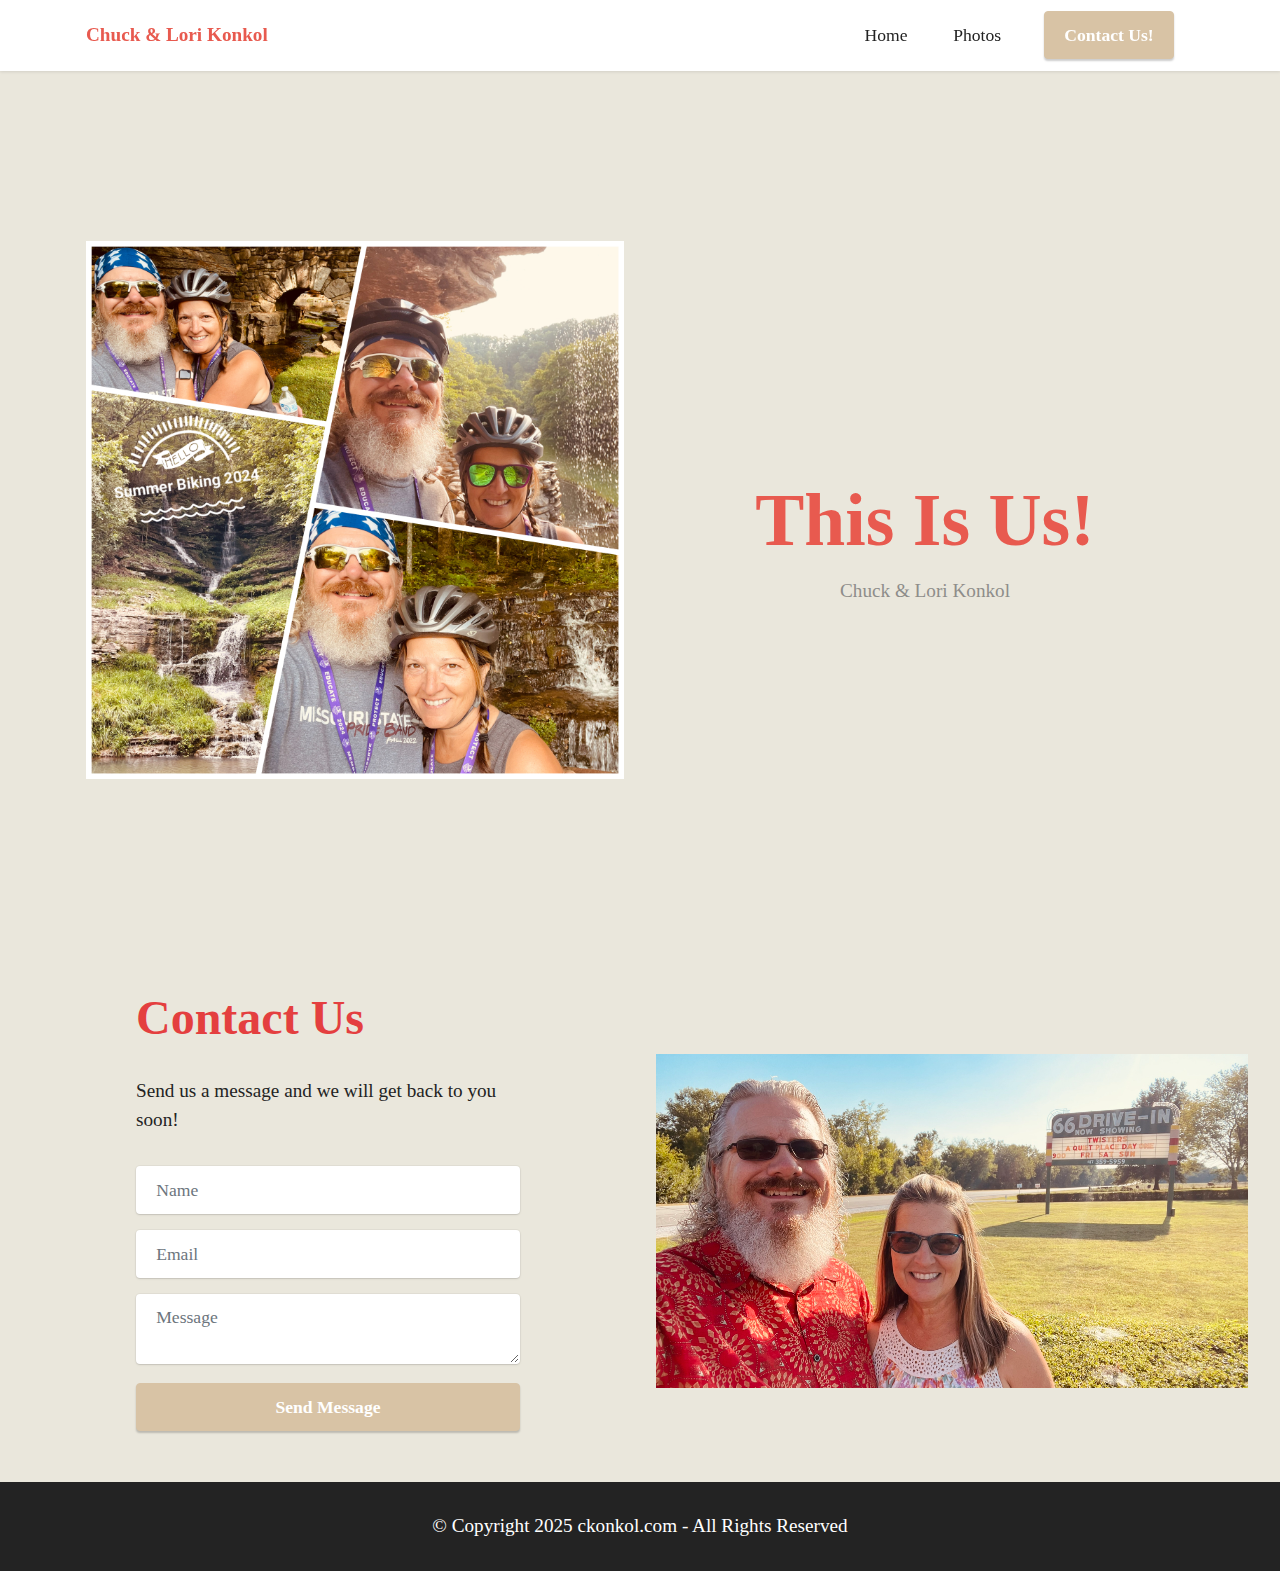
<file: index.html>
<!DOCTYPE html>
<html  >
<head>
  
  <meta charset="UTF-8">
  <meta http-equiv="X-UA-Compatible" content="IE=edge">
  
  <meta name="viewport" content="width=device-width, initial-scale=1, minimum-scale=1">
  <link rel="shortcut icon" href="assets/images/logo.png" type="image/x-icon">
  <meta name="description" content="">
  
  
  <title>Home</title>
  <link rel="stylesheet" href="assets/bootstrap/css/bootstrap.min.css">
  <link rel="stylesheet" href="assets/bootstrap/css/bootstrap-grid.min.css">
  <link rel="stylesheet" href="assets/bootstrap/css/bootstrap-reboot.min.css">
  <link rel="stylesheet" href="assets/dropdown/css/style.css">
  <link rel="stylesheet" href="assets/socicon/css/styles.css">
  <link rel="stylesheet" href="assets/theme/css/style.css">
  <link rel="preload" as="style" href="assets/mobirise/css/mbr-additional.css"><link rel="stylesheet" href="assets/mobirise/css/mbr-additional.css" type="text/css">

  
  
  
</head>
<body>
  
  <section data-bs-version="5.1" class="menu menu2 cid-sFF0ciwnEL" once="menu" id="menu2-0">
    
    <nav class="navbar navbar-dropdown navbar-fixed-top navbar-expand-lg">
        <div class="container">
            <div class="navbar-brand">
                
                <span class="navbar-caption-wrap"><a class="navbar-caption text-primary display-7" href="index.html">Chuck &amp; Lori Konkol</a></span>
            </div>
            <button class="navbar-toggler" type="button" data-toggle="collapse" data-bs-toggle="collapse" data-target="#navbarSupportedContent" data-bs-target="#navbarSupportedContent" aria-controls="navbarNavAltMarkup" aria-expanded="false" aria-label="Toggle navigation">
                <div class="hamburger">
                    <span></span>
                    <span></span>
                    <span></span>
                    <span></span>
                </div>
            </button>
            <div class="collapse navbar-collapse" id="navbarSupportedContent">
                <ul class="navbar-nav nav-dropdown" data-app-modern-menu="true"><li class="nav-item"><a class="nav-link link text-black text-primary display-4" href="index.html">Home</a></li>
                    
                    <li class="nav-item"><a class="nav-link link text-black text-primary display-4" href="photos.html">Photos<br></a>
                    </li></ul>
                
                <div class="navbar-buttons mbr-section-btn"><a class="btn btn-secondary display-4" href="index.html#form4-6">
                        Contact Us!</a></div>
            </div>
        </div>
    </nav>
</section>

<section data-bs-version="5.1" class="header11 cid-sFF0SGinka mbr-fullscreen" id="header11-1">

    

    

    <div class="container">
        <div class="row justify-content-center">
            <div class="col-12 col-md-6 image-wrapper">
                <img class="w-100" src="assets/images/home.jpeg" alt="Summer 2024">
            </div>
            <div class="col-12 col-md">
                <div class="text-wrapper text-center">
                    <h1 class="mbr-section-title mbr-fonts-style mb-3 display-1">
                        <strong>
</strong><div><strong><br></strong></div><div><strong>This Is Us!</strong></div></h1>
                    <p class="mbr-text mbr-fonts-style display-7">Chuck &amp; Lori Konkol</p>
                    
                </div>
            </div>
        </div>
    </div>
</section>

<section data-bs-version="5.1" class="form4 cid-sFF3qL4anb" id="form4-6">

    

    

    <div class="container-fluid">
        <div class="row content-wrapper justify-content-center">
            <div class="col-lg-4 offset-lg-1 mbr-form" data-form-type="formoid">
<!--Formbuilder Form-->
<form action="https://mobirise.eu/" method="POST" class="mbr-form form-with-styler" data-form-title="Form Name"><input type="hidden" name="email" data-form-email="true" value="HqrITTpKsxCe0VOD3lZZtLF9PChnlhibwpShV2WY67S4b5nxygijDwTnneXm39THjkiYJ6WjbxZL94EGZk8GcE2Mde/dYH3vQD6gqBDVs7rtmonX6LnICZ8aGAP98zUW">
<div class="row">
<div hidden="hidden" data-form-alert="" class="alert alert-success col-12">Thanks for filling out the form!</div>
<div hidden="hidden" data-form-alert-danger="" class="alert alert-danger col-12">Oops...! some problem!</div>
</div>
<div class="dragArea row">
<div class="col-lg-12 col-md-12 col-sm-12">
<h1 class="mbr-section-title mb-4 display-2"><strong>Contact Us</strong></h1>
</div>
<div class="col-lg-12 col-md-12 col-sm-12">
<p class="mbr-text mbr-fonts-style mb-4 display-7"> Send us a message and we will get back to you soon!</p>
</div>
<div data-for="name" class="col-lg-12 col-md col-12 form-group mb-3">
<input type="text" name="name" placeholder="Name" data-form-field="name" class="form-control display-7" value="" id="name-form4-6">
</div>
<div data-for="email" class="col-lg-12 col-md col-12 form-group mb-3">
<input type="email" name="email" placeholder="Email" data-form-field="email" class="form-control display-7" value="" id="email-form4-6">
</div>
<div class="col-lg-12 col-md-12 col-sm-12 form-group" data-for="textarea">
<textarea name="textarea" placeholder="Message" data-form-field="textarea" class="form-control display-7" id="textarea-form4-6"></textarea>
</div>
<div class="col-12 col-md-auto mbr-section-btn"><button type="submit" class="btn btn-secondary display-4">Send Message</button></div>
</div>
</form><!--Formbuilder Form-->
</div>
            <div class="col-lg-6 offset-lg-1 col-12">
                <div class="image-wrapper">
                    <img class="w-100" src="assets/images/img-5694.jpeg" alt="Mobirise Website Builder">
                </div>
            </div>
        </div>
    </div>
</section>

<section data-bs-version="5.1" class="footer7 cid-sFF3CYc3p7" once="footers" id="footer7-9">

    

    

    <div class="container">
        <div class="media-container-row align-center mbr-white">
            <div class="col-12">
                <p class="mbr-text mb-0 mbr-fonts-style display-7">
                    © Copyright 2025 ckonkol.com - All Rights Reserved
                </p>
            </div>
        </div>
    </div>
</section><section><a href="https://mobiri.se"></a><a href="https://mobiri.se"></a></section><script src="assets/bootstrap/js/bootstrap.bundle.min.js"></script>  <script src="assets/smoothscroll/smooth-scroll.js"></script>  <script src="assets/ytplayer/index.js"></script>  <script src="assets/dropdown/js/navbar-dropdown.js"></script>  <script src="assets/theme/js/script.js"></script>  <script src="assets/formoid/formoid.min.js"></script>  
  
  
</body>
</html>
</file>
<file: assets/dropdown/css/style.css>
.navbar-dropdown {
  left: 0;
  padding: 0;
  position: absolute;
  right: 0;
  top: 0;
  transition: all 0.45s ease;
  z-index: 1030;
  background: #282828; }
  .navbar-dropdown .navbar-logo {
    margin-right: 0.8rem;
    transition: margin 0.3s ease-in-out;
    vertical-align: middle; }
    .navbar-dropdown .navbar-logo img {
      height: 3.125rem;
      transition: all 0.3s ease-in-out; }
    .navbar-dropdown .navbar-logo.mbr-iconfont {
      font-size: 3.125rem;
      line-height: 3.125rem; }
  .navbar-dropdown .navbar-caption {
    font-weight: 700;
    white-space: normal;
    vertical-align: -4px;
    line-height: 3.125rem !important; }
    .navbar-dropdown .navbar-caption, .navbar-dropdown .navbar-caption:hover {
      color: inherit;
      text-decoration: none; }
  .navbar-dropdown .mbr-iconfont + .navbar-caption {
    vertical-align: -1px; }
  .navbar-dropdown.navbar-fixed-top {
    position: fixed; }
  .navbar-dropdown .navbar-brand span {
    vertical-align: -4px; }
  .navbar-dropdown.bg-color.transparent {
    background: none; }
  .navbar-dropdown.navbar-short .navbar-brand {
    padding: 0.625rem 0; }
    .navbar-dropdown.navbar-short .navbar-brand span {
      vertical-align: -1px; }
  .navbar-dropdown.navbar-short .navbar-caption {
    line-height: 2.375rem !important;
    vertical-align: -2px; }
  .navbar-dropdown.navbar-short .navbar-logo {
    margin-right: 0.5rem; }
    .navbar-dropdown.navbar-short .navbar-logo img {
      height: 2.375rem; }
    .navbar-dropdown.navbar-short .navbar-logo.mbr-iconfont {
      font-size: 2.375rem;
      line-height: 2.375rem; }
  .navbar-dropdown.navbar-short .mbr-table-cell {
    height: 3.625rem; }
  .navbar-dropdown .navbar-close {
    left: 0.6875rem;
    position: fixed;
    top: 0.75rem;
    z-index: 1000; }
  .navbar-dropdown .hamburger-icon {
    content: "";
    display: inline-block;
    vertical-align: middle;
    width: 16px;
    -webkit-box-shadow: 0 -6px 0 1px #282828,0 0 0 1px #282828,0 6px 0 1px #282828;
    -moz-box-shadow: 0 -6px 0 1px #282828,0 0 0 1px #282828,0 6px 0 1px #282828;
    box-shadow: 0 -6px 0 1px #282828,0 0 0 1px #282828,0 6px 0 1px #282828; }

.dropdown-menu .dropdown-toggle[data-toggle="dropdown-submenu"]::after {
  border-bottom: 0.35em solid transparent;
  border-left: 0.35em solid;
  border-right: 0;
  border-top: 0.35em solid transparent;
  margin-left: 0.3rem; }

.dropdown-menu .dropdown-item:focus {
  outline: 0; }

.nav-dropdown {
  font-size: 0.75rem;
  font-weight: 500;
  height: auto !important; }
  .nav-dropdown .nav-btn {
    padding-left: 1rem; }
  .nav-dropdown .link {
    margin: .667em 1.667em;
    font-weight: 500;
    padding: 0;
    transition: color .2s ease-in-out; }
    .nav-dropdown .link.dropdown-toggle {
      margin-right: 2.583em; }
      .nav-dropdown .link.dropdown-toggle::after {
        margin-left: .25rem;
        border-top: 0.35em solid;
        border-right: 0.35em solid transparent;
        border-left: 0.35em solid transparent;
        border-bottom: 0; }
      .nav-dropdown .link.dropdown-toggle[aria-expanded="true"] {
        margin: 0;
        padding: 0.667em 3.263em  0.667em 1.667em; }
  .nav-dropdown .link::after,
  .nav-dropdown .dropdown-item::after {
    color: inherit; }
  .nav-dropdown .btn {
    font-size: 0.75rem;
    font-weight: 700;
    letter-spacing: 0;
    margin-bottom: 0;
    padding-left: 1.25rem;
    padding-right: 1.25rem; }
  .nav-dropdown .dropdown-menu {
    border-radius: 0;
    border: 0;
    left: 0;
    margin: 0;
    padding-bottom: 1.25rem;
    padding-top: 1.25rem;
    position: relative; }
  .nav-dropdown .dropdown-submenu {
    margin-left: 0.125rem;
    top: 0; }
  .nav-dropdown .dropdown-item {
    font-weight: 500;
    line-height: 2;
    padding: 0.3846em 4.615em 0.3846em 1.5385em;
    position: relative;
    transition: color .2s ease-in-out, background-color .2s ease-in-out; }
    .nav-dropdown .dropdown-item::after {
      margin-top: -0.3077em;
      position: absolute;
      right: 1.1538em;
      top: 50%; }
    .nav-dropdown .dropdown-item:focus, .nav-dropdown .dropdown-item:hover {
      background: none; }

@media (max-width: 767px) {
  .nav-dropdown.navbar-toggleable-sm {
    bottom: 0;
    display: none;
    left: 0;
    overflow-x: hidden;
    position: fixed;
    top: 0;
    transform: translateX(-100%);
    -ms-transform: translateX(-100%);
    -webkit-transform: translateX(-100%);
    width: 18.75rem;
    z-index: 999; } }
.nav-dropdown.navbar-toggleable-xl {
  bottom: 0;
  display: none;
  left: 0;
  overflow-x: hidden;
  position: fixed;
  top: 0;
  transform: translateX(-100%);
  -ms-transform: translateX(-100%);
  -webkit-transform: translateX(-100%);
  width: 18.75rem;
  z-index: 999; }

.nav-dropdown-sm {
  display: block !important;
  overflow-x: hidden;
  overflow: auto;
  padding-top: 3.875rem; }
  .nav-dropdown-sm::after {
    content: "";
    display: block;
    height: 3rem;
    width: 100%; }
  .nav-dropdown-sm.collapse.in ~ .navbar-close {
    display: block !important; }
  .nav-dropdown-sm.collapsing, .nav-dropdown-sm.collapse.in {
    transform: translateX(0);
    -ms-transform: translateX(0);
    -webkit-transform: translateX(0);
    transition: all 0.25s ease-out;
    -webkit-transition: all 0.25s ease-out;
    background: #282828; }
  .nav-dropdown-sm.collapsing[aria-expanded="false"] {
    transform: translateX(-100%);
    -ms-transform: translateX(-100%);
    -webkit-transform: translateX(-100%); }
  .nav-dropdown-sm .nav-item {
    display: block;
    margin-left: 0 !important;
    padding-left: 0; }
  .nav-dropdown-sm .link,
  .nav-dropdown-sm .dropdown-item {
    border-top: 1px dotted rgba(255, 255, 255, 0.1);
    font-size: 0.8125rem;
    line-height: 1.6;
    margin: 0 !important;
    padding: 0.875rem 2.4rem 0.875rem 1.5625rem !important;
    position: relative;
    white-space: normal; }
    .nav-dropdown-sm .link:focus, .nav-dropdown-sm .link:hover,
    .nav-dropdown-sm .dropdown-item:focus,
    .nav-dropdown-sm .dropdown-item:hover {
      background: rgba(0, 0, 0, 0.2) !important;
      color: #c0a375; }
  .nav-dropdown-sm .nav-btn {
    position: relative;
    padding: 1.5625rem 1.5625rem 0 1.5625rem; }
    .nav-dropdown-sm .nav-btn::before {
      border-top: 1px dotted rgba(255, 255, 255, 0.1);
      content: "";
      left: 0;
      position: absolute;
      top: 0;
      width: 100%; }
    .nav-dropdown-sm .nav-btn + .nav-btn {
      padding-top: 0.625rem; }
      .nav-dropdown-sm .nav-btn + .nav-btn::before {
        display: none; }
  .nav-dropdown-sm .btn {
    padding: 0.625rem 0; }
  .nav-dropdown-sm .dropdown-toggle[data-toggle="dropdown-submenu"]::after {
    margin-left: .25rem;
    border-top: 0.35em solid;
    border-right: 0.35em solid transparent;
    border-left: 0.35em solid transparent;
    border-bottom: 0; }
  .nav-dropdown-sm .dropdown-toggle[data-toggle="dropdown-submenu"][aria-expanded="true"]::after {
    border-top: 0;
    border-right: 0.35em solid transparent;
    border-left: 0.35em solid transparent;
    border-bottom: 0.35em solid; }
  .nav-dropdown-sm .dropdown-menu {
    margin: 0;
    padding: 0;
    position: relative;
    top: 0;
    left: 0;
    width: 100%;
    border: 0;
    float: none;
    border-radius: 0;
    background: none; }
  .nav-dropdown-sm .dropdown-submenu {
    left: 100%;
    margin-left: 0.125rem;
    margin-top: -1.25rem;
    top: 0; }

.navbar-toggleable-sm .nav-dropdown .dropdown-menu {
  position: absolute; }

.navbar-toggleable-sm .nav-dropdown .dropdown-submenu {
  left: 100%;
  margin-left: 0.125rem;
  margin-top: -1.25rem;
  top: 0; }

.navbar-toggleable-sm.opened .nav-dropdown .dropdown-menu {
  position: relative; }

.navbar-toggleable-sm.opened .nav-dropdown .dropdown-submenu {
  left: 0;
  margin-left: 00rem;
  margin-top: 0rem;
  top: 0; }

.is-builder .nav-dropdown.collapsing {
  transition: none !important; }
</file>
<file: assets/socicon/css/styles.css>
@charset "UTF-8";

@font-face {
  font-family: 'Socicon';
  src:  url('../fonts/socicon.eot');
  src:  url('../fonts/socicon.eot?#iefix') format('embedded-opentype'),
    url('../fonts/socicon.woff2') format('woff2'),
    url('../fonts/socicon.ttf') format('truetype'),
    url('../fonts/socicon.woff') format('woff'),
    url('../fonts/socicon.svg#socicon') format('svg');
  font-weight: normal;
  font-style: normal;
  font-display: swap;
}

[data-icon]:before {
  font-family: "socicon" !important;
  content: attr(data-icon);
  font-style: normal !important;
  font-weight: normal !important;
  font-variant: normal !important;
  text-transform: none !important;
  speak: none;
  line-height: 1;
  -webkit-font-smoothing: antialiased;
  -moz-osx-font-smoothing: grayscale;
}

[class^="socicon-"], [class*=" socicon-"] {
  /* use !important to prevent issues with browser extensions that change fonts */
  font-family: 'Socicon' !important;
  speak: none;
  font-style: normal;
  font-weight: normal;
  font-variant: normal;
  text-transform: none;
  line-height: 1;

  /* Better Font Rendering =========== */
  -webkit-font-smoothing: antialiased;
  -moz-osx-font-smoothing: grayscale;
}

.socicon-eitaa:before {
  content: "\e97c";
}
.socicon-soroush:before {
  content: "\e97d";
}
.socicon-bale:before {
  content: "\e97e";
}
.socicon-zazzle:before {
  content: "\e97b";
}
.socicon-society6:before {
  content: "\e97a";
}
.socicon-redbubble:before {
  content: "\e979";
}
.socicon-avvo:before {
  content: "\e978";
}
.socicon-stitcher:before {
  content: "\e977";
}
.socicon-googlehangouts:before {
  content: "\e974";
}
.socicon-dlive:before {
  content: "\e975";
}
.socicon-vsco:before {
  content: "\e976";
}
.socicon-flipboard:before {
  content: "\e973";
}
.socicon-ubuntu:before {
  content: "\e958";
}
.socicon-artstation:before {
  content: "\e959";
}
.socicon-invision:before {
  content: "\e95a";
}
.socicon-torial:before {
  content: "\e95b";
}
.socicon-collectorz:before {
  content: "\e95c";
}
.socicon-seenthis:before {
  content: "\e95d";
}
.socicon-googleplaymusic:before {
  content: "\e95e";
}
.socicon-debian:before {
  content: "\e95f";
}
.socicon-filmfreeway:before {
  content: "\e960";
}
.socicon-gnome:before {
  content: "\e961";
}
.socicon-itchio:before {
  content: "\e962";
}
.socicon-jamendo:before {
  content: "\e963";
}
.socicon-mix:before {
  content: "\e964";
}
.socicon-sharepoint:before {
  content: "\e965";
}
.socicon-tinder:before {
  content: "\e966";
}
.socicon-windguru:before {
  content: "\e967";
}
.socicon-cdbaby:before {
  content: "\e968";
}
.socicon-elementaryos:before {
  content: "\e969";
}
.socicon-stage32:before {
  content: "\e96a";
}
.socicon-tiktok:before {
  content: "\e96b";
}
.socicon-gitter:before {
  content: "\e96c";
}
.socicon-letterboxd:before {
  content: "\e96d";
}
.socicon-threema:before {
  content: "\e96e";
}
.socicon-splice:before {
  content: "\e96f";
}
.socicon-metapop:before {
  content: "\e970";
}
.socicon-naver:before {
  content: "\e971";
}
.socicon-remote:before {
  content: "\e972";
}
.socicon-internet:before {
  content: "\e957";
}
.socicon-moddb:before {
  content: "\e94b";
}
.socicon-indiedb:before {
  content: "\e94c";
}
.socicon-traxsource:before {
  content: "\e94d";
}
.socicon-gamefor:before {
  content: "\e94e";
}
.socicon-pixiv:before {
  content: "\e94f";
}
.socicon-myanimelist:before {
  content: "\e950";
}
.socicon-blackberry:before {
  content: "\e951";
}
.socicon-wickr:before {
  content: "\e952";
}
.socicon-spip:before {
  content: "\e953";
}
.socicon-napster:before {
  content: "\e954";
}
.socicon-beatport:before {
  content: "\e955";
}
.socicon-hackerone:before {
  content: "\e956";
}
.socicon-hackernews:before {
  content: "\e946";
}
.socicon-smashwords:before {
  content: "\e947";
}
.socicon-kobo:before {
  content: "\e948";
}
.socicon-bookbub:before {
  content: "\e949";
}
.socicon-mailru:before {
  content: "\e94a";
}
.socicon-gitlab:before {
  content: "\e945";
}
.socicon-instructables:before {
  content: "\e944";
}
.socicon-portfolio:before {
  content: "\e943";
}
.socicon-codered:before {
  content: "\e940";
}
.socicon-origin:before {
  content: "\e941";
}
.socicon-nextdoor:before {
  content: "\e942";
}
.socicon-udemy:before {
  content: "\e93f";
}
.socicon-livemaster:before {
  content: "\e93e";
}
.socicon-crunchbase:before {
  content: "\e93b";
}
.socicon-homefy:before {
  content: "\e93c";
}
.socicon-calendly:before {
  content: "\e93d";
}
.socicon-realtor:before {
  content: "\e90f";
}
.socicon-tidal:before {
  content: "\e910";
}
.socicon-qobuz:before {
  content: "\e911";
}
.socicon-natgeo:before {
  content: "\e912";
}
.socicon-mastodon:before {
  content: "\e913";
}
.socicon-unsplash:before {
  content: "\e914";
}
.socicon-homeadvisor:before {
  content: "\e915";
}
.socicon-angieslist:before {
  content: "\e916";
}
.socicon-codepen:before {
  content: "\e917";
}
.socicon-slack:before {
  content: "\e918";
}
.socicon-openaigym:before {
  content: "\e919";
}
.socicon-logmein:before {
  content: "\e91a";
}
.socicon-fiverr:before {
  content: "\e91b";
}
.socicon-gotomeeting:before {
  content: "\e91c";
}
.socicon-aliexpress:before {
  content: "\e91d";
}
.socicon-guru:before {
  content: "\e91e";
}
.socicon-appstore:before {
  content: "\e91f";
}
.socicon-homes:before {
  content: "\e920";
}
.socicon-zoom:before {
  content: "\e921";
}
.socicon-alibaba:before {
  content: "\e922";
}
.socicon-craigslist:before {
  content: "\e923";
}
.socicon-wix:before {
  content: "\e924";
}
.socicon-redfin:before {
  content: "\e925";
}
.socicon-googlecalendar:before {
  content: "\e926";
}
.socicon-shopify:before {
  content: "\e927";
}
.socicon-freelancer:before {
  content: "\e928";
}
.socicon-seedrs:before {
  content: "\e929";
}
.socicon-bing:before {
  content: "\e92a";
}
.socicon-doodle:before {
  content: "\e92b";
}
.socicon-bonanza:before {
  content: "\e92c";
}
.socicon-squarespace:before {
  content: "\e92d";
}
.socicon-toptal:before {
  content: "\e92e";
}
.socicon-gust:before {
  content: "\e92f";
}
.socicon-ask:before {
  content: "\e930";
}
.socicon-trulia:before {
  content: "\e931";
}
.socicon-loomly:before {
  content: "\e932";
}
.socicon-ghost:before {
  content: "\e933";
}
.socicon-upwork:before {
  content: "\e934";
}
.socicon-fundable:before {
  content: "\e935";
}
.socicon-booking:before {
  content: "\e936";
}
.socicon-googlemaps:before {
  content: "\e937";
}
.socicon-zillow:before {
  content: "\e938";
}
.socicon-niconico:before {
  content: "\e939";
}
.socicon-toneden:before {
  content: "\e93a";
}
.socicon-augment:before {
  content: "\e908";
}
.socicon-bitbucket:before {
  content: "\e909";
}
.socicon-fyuse:before {
  content: "\e90a";
}
.socicon-yt-gaming:before {
  content: "\e90b";
}
.socicon-sketchfab:before {
  content: "\e90c";
}
.socicon-mobcrush:before {
  content: "\e90d";
}
.socicon-microsoft:before {
  content: "\e90e";
}
.socicon-pandora:before {
  content: "\e907";
}
.socicon-messenger:before {
  content: "\e906";
}
.socicon-gamewisp:before {
  content: "\e905";
}
.socicon-bloglovin:before {
  content: "\e904";
}
.socicon-tunein:before {
  content: "\e903";
}
.socicon-gamejolt:before {
  content: "\e901";
}
.socicon-trello:before {
  content: "\e902";
}
.socicon-spreadshirt:before {
  content: "\e900";
}
.socicon-500px:before {
  content: "\e000";
}
.socicon-8tracks:before {
  content: "\e001";
}
.socicon-airbnb:before {
  content: "\e002";
}
.socicon-alliance:before {
  content: "\e003";
}
.socicon-amazon:before {
  content: "\e004";
}
.socicon-amplement:before {
  content: "\e005";
}
.socicon-android:before {
  content: "\e006";
}
.socicon-angellist:before {
  content: "\e007";
}
.socicon-apple:before {
  content: "\e008";
}
.socicon-appnet:before {
  content: "\e009";
}
.socicon-baidu:before {
  content: "\e00a";
}
.socicon-bandcamp:before {
  content: "\e00b";
}
.socicon-battlenet:before {
  content: "\e00c";
}
.socicon-mixer:before {
  content: "\e00d";
}
.socicon-bebee:before {
  content: "\e00e";
}
.socicon-bebo:before {
  content: "\e00f";
}
.socicon-behance:before {
  content: "\e010";
}
.socicon-blizzard:before {
  content: "\e011";
}
.socicon-blogger:before {
  content: "\e012";
}
.socicon-buffer:before {
  content: "\e013";
}
.socicon-chrome:before {
  content: "\e014";
}
.socicon-coderwall:before {
  content: "\e015";
}
.socicon-curse:before {
  content: "\e016";
}
.socicon-dailymotion:before {
  content: "\e017";
}
.socicon-deezer:before {
  content: "\e018";
}
.socicon-delicious:before {
  content: "\e019";
}
.socicon-deviantart:before {
  content: "\e01a";
}
.socicon-diablo:before {
  content: "\e01b";
}
.socicon-digg:before {
  content: "\e01c";
}
.socicon-discord:before {
  content: "\e01d";
}
.socicon-disqus:before {
  content: "\e01e";
}
.socicon-douban:before {
  content: "\e01f";
}
.socicon-draugiem:before {
  content: "\e020";
}
.socicon-dribbble:before {
  content: "\e021";
}
.socicon-drupal:before {
  content: "\e022";
}
.socicon-ebay:before {
  content: "\e023";
}
.socicon-ello:before {
  content: "\e024";
}
.socicon-endomodo:before {
  content: "\e025";
}
.socicon-envato:before {
  content: "\e026";
}
.socicon-etsy:before {
  content: "\e027";
}
.socicon-facebook:before {
  content: "\e028";
}
.socicon-feedburner:before {
  content: "\e029";
}
.socicon-filmweb:before {
  content: "\e02a";
}
.socicon-firefox:before {
  content: "\e02b";
}
.socicon-flattr:before {
  content: "\e02c";
}
.socicon-flickr:before {
  content: "\e02d";
}
.socicon-formulr:before {
  content: "\e02e";
}
.socicon-forrst:before {
  content: "\e02f";
}
.socicon-foursquare:before {
  content: "\e030";
}
.socicon-friendfeed:before {
  content: "\e031";
}
.socicon-github:before {
  content: "\e032";
}
.socicon-goodreads:before {
  content: "\e033";
}
.socicon-google:before {
  content: "\e034";
}
.socicon-googlescholar:before {
  content: "\e035";
}
.socicon-googlegroups:before {
  content: "\e036";
}
.socicon-googlephotos:before {
  content: "\e037";
}
.socicon-googleplus:before {
  content: "\e038";
}
.socicon-grooveshark:before {
  content: "\e039";
}
.socicon-hackerrank:before {
  content: "\e03a";
}
.socicon-hearthstone:before {
  content: "\e03b";
}
.socicon-hellocoton:before {
  content: "\e03c";
}
.socicon-heroes:before {
  content: "\e03d";
}
.socicon-smashcast:before {
  content: "\e03e";
}
.socicon-horde:before {
  content: "\e03f";
}
.socicon-houzz:before {
  content: "\e040";
}
.socicon-icq:before {
  content: "\e041";
}
.socicon-identica:before {
  content: "\e042";
}
.socicon-imdb:before {
  content: "\e043";
}
.socicon-instagram:before {
  content: "\e044";
}
.socicon-issuu:before {
  content: "\e045";
}
.socicon-istock:before {
  content: "\e046";
}
.socicon-itunes:before {
  content: "\e047";
}
.socicon-keybase:before {
  content: "\e048";
}
.socicon-lanyrd:before {
  content: "\e049";
}
.socicon-lastfm:before {
  content: "\e04a";
}
.socicon-line:before {
  content: "\e04b";
}
.socicon-linkedin:before {
  content: "\e04c";
}
.socicon-livejournal:before {
  content: "\e04d";
}
.socicon-lyft:before {
  content: "\e04e";
}
.socicon-macos:before {
  content: "\e04f";
}
.socicon-mail:before {
  content: "\e050";
}
.socicon-medium:before {
  content: "\e051";
}
.socicon-meetup:before {
  content: "\e052";
}
.socicon-mixcloud:before {
  content: "\e053";
}
.socicon-modelmayhem:before {
  content: "\e054";
}
.socicon-mumble:before {
  content: "\e055";
}
.socicon-myspace:before {
  content: "\e056";
}
.socicon-newsvine:before {
  content: "\e057";
}
.socicon-nintendo:before {
  content: "\e058";
}
.socicon-npm:before {
  content: "\e059";
}
.socicon-odnoklassniki:before {
  content: "\e05a";
}
.socicon-openid:before {
  content: "\e05b";
}
.socicon-opera:before {
  content: "\e05c";
}
.socicon-outlook:before {
  content: "\e05d";
}
.socicon-overwatch:before {
  content: "\e05e";
}
.socicon-patreon:before {
  content: "\e05f";
}
.socicon-paypal:before {
  content: "\e060";
}
.socicon-periscope:before {
  content: "\e061";
}
.socicon-persona:before {
  content: "\e062";
}
.socicon-pinterest:before {
  content: "\e063";
}
.socicon-play:before {
  content: "\e064";
}
.socicon-player:before {
  content: "\e065";
}
.socicon-playstation:before {
  content: "\e066";
}
.socicon-pocket:before {
  content: "\e067";
}
.socicon-qq:before {
  content: "\e068";
}
.socicon-quora:before {
  content: "\e069";
}
.socicon-raidcall:before {
  content: "\e06a";
}
.socicon-ravelry:before {
  content: "\e06b";
}
.socicon-reddit:before {
  content: "\e06c";
}
.socicon-renren:before {
  content: "\e06d";
}
.socicon-researchgate:before {
  content: "\e06e";
}
.socicon-residentadvisor:before {
  content: "\e06f";
}
.socicon-reverbnation:before {
  content: "\e070";
}
.socicon-rss:before {
  content: "\e071";
}
.socicon-sharethis:before {
  content: "\e072";
}
.socicon-skype:before {
  content: "\e073";
}
.socicon-slideshare:before {
  content: "\e074";
}
.socicon-smugmug:before {
  content: "\e075";
}
.socicon-snapchat:before {
  content: "\e076";
}
.socicon-songkick:before {
  content: "\e077";
}
.socicon-soundcloud:before {
  content: "\e078";
}
.socicon-spotify:before {
  content: "\e079";
}
.socicon-stackexchange:before {
  content: "\e07a";
}
.socicon-stackoverflow:before {
  content: "\e07b";
}
.socicon-starcraft:before {
  content: "\e07c";
}
.socicon-stayfriends:before {
  content: "\e07d";
}
.socicon-steam:before {
  content: "\e07e";
}
.socicon-storehouse:before {
  content: "\e07f";
}
.socicon-strava:before {
  content: "\e080";
}
.socicon-streamjar:before {
  content: "\e081";
}
.socicon-stumbleupon:before {
  content: "\e082";
}
.socicon-swarm:before {
  content: "\e083";
}
.socicon-teamspeak:before {
  content: "\e084";
}
.socicon-teamviewer:before {
  content: "\e085";
}
.socicon-technorati:before {
  content: "\e086";
}
.socicon-telegram:before {
  content: "\e087";
}
.socicon-tripadvisor:before {
  content: "\e088";
}
.socicon-tripit:before {
  content: "\e089";
}
.socicon-triplej:before {
  content: "\e08a";
}
.socicon-tumblr:before {
  content: "\e08b";
}
.socicon-twitch:before {
  content: "\e08c";
}
.socicon-twitter:before {
  content: "\e08d";
}
.socicon-uber:before {
  content: "\e08e";
}
.socicon-ventrilo:before {
  content: "\e08f";
}
.socicon-viadeo:before {
  content: "\e090";
}
.socicon-viber:before {
  content: "\e091";
}
.socicon-viewbug:before {
  content: "\e092";
}
.socicon-vimeo:before {
  content: "\e093";
}
.socicon-vine:before {
  content: "\e094";
}
.socicon-vkontakte:before {
  content: "\e095";
}
.socicon-warcraft:before {
  content: "\e096";
}
.socicon-wechat:before {
  content: "\e097";
}
.socicon-weibo:before {
  content: "\e098";
}
.socicon-whatsapp:before {
  content: "\e099";
}
.socicon-wikipedia:before {
  content: "\e09a";
}
.socicon-windows:before {
  content: "\e09b";
}
.socicon-wordpress:before {
  content: "\e09c";
}
.socicon-wykop:before {
  content: "\e09d";
}
.socicon-xbox:before {
  content: "\e09e";
}
.socicon-xing:before {
  content: "\e09f";
}
.socicon-yahoo:before {
  content: "\e0a0";
}
.socicon-yammer:before {
  content: "\e0a1";
}
.socicon-yandex:before {
  content: "\e0a2";
}
.socicon-yelp:before {
  content: "\e0a3";
}
.socicon-younow:before {
  content: "\e0a4";
}
.socicon-youtube:before {
  content: "\e0a5";
}
.socicon-zapier:before {
  content: "\e0a6";
}
.socicon-zerply:before {
  content: "\e0a7";
}
.socicon-zomato:before {
  content: "\e0a8";
}
.socicon-zynga:before {
  content: "\e0a9";
}
</file>
<file: assets/theme/css/style.css>
@charset "UTF-8";
section {
  background-color: #ffffff;
}

body {
  font-style: normal;
  line-height: 1.5;
  font-weight: 400;
  color: #232323;
  position: relative;
}

button {
  background-color: transparent;
  border-color: transparent;
}

section,
.container,
.container-fluid {
  position: relative;
  word-wrap: break-word;
}

a.mbr-iconfont:hover {
  text-decoration: none;
}

.article .lead p,
.article .lead ul,
.article .lead ol,
.article .lead pre,
.article .lead blockquote {
  margin-bottom: 0;
}

a {
  font-style: normal;
  font-weight: 400;
  cursor: pointer;
}
a, a:hover {
  text-decoration: none;
}

.mbr-section-title {
  font-style: normal;
  line-height: 1.3;
}

.mbr-section-subtitle {
  line-height: 1.3;
}

.mbr-text {
  font-style: normal;
  line-height: 1.7;
}

h1,
h2,
h3,
h4,
h5,
h6,
.display-1,
.display-2,
.display-4,
.display-5,
.display-7,
span,
p,
a {
  line-height: 1;
  word-break: break-word;
  word-wrap: break-word;
  font-weight: 400;
}

b,
strong {
  font-weight: bold;
}

input:-webkit-autofill, input:-webkit-autofill:hover, input:-webkit-autofill:focus, input:-webkit-autofill:active {
  transition-delay: 9999s;
  -webkit-transition-property: background-color, color;
  transition-property: background-color, color;
}

textarea[type=hidden] {
  display: none;
}

section {
  background-position: 50% 50%;
  background-repeat: no-repeat;
  background-size: cover;
}
section .mbr-background-video,
section .mbr-background-video-preview {
  position: absolute;
  bottom: 0;
  left: 0;
  right: 0;
  top: 0;
}

.hidden {
  visibility: hidden;
}

.mbr-z-index20 {
  z-index: 20;
}

/*! Base colors */
.mbr-white {
  color: #ffffff;
}

.mbr-black {
  color: #111111;
}

.mbr-bg-white {
  background-color: #ffffff;
}

.mbr-bg-black {
  background-color: #000000;
}

/*! Text-aligns */
.align-left {
  text-align: left;
}

.align-center {
  text-align: center;
}

.align-right {
  text-align: right;
}

/*! Font-weight  */
.mbr-light {
  font-weight: 300;
}

.mbr-regular {
  font-weight: 400;
}

.mbr-semibold {
  font-weight: 500;
}

.mbr-bold {
  font-weight: 700;
}

/*! Media  */
.media-content {
  flex-basis: 100%;
}

.media-container-row {
  display: flex;
  flex-direction: row;
  flex-wrap: wrap;
  justify-content: center;
  align-content: center;
  align-items: start;
}
.media-container-row .media-size-item {
  width: 400px;
}

.media-container-column {
  display: flex;
  flex-direction: column;
  flex-wrap: wrap;
  justify-content: center;
  align-content: center;
  align-items: stretch;
}
.media-container-column > * {
  width: 100%;
}

@media (min-width: 992px) {
  .media-container-row {
    flex-wrap: nowrap;
  }
}
figure {
  margin-bottom: 0;
  overflow: hidden;
}

figure[mbr-media-size] {
  transition: width 0.1s;
}

img,
iframe {
  display: block;
  width: 100%;
}

.card {
  background-color: transparent;
  border: none;
}

.card-box {
  width: 100%;
}

.card-img {
  text-align: center;
  flex-shrink: 0;
  -webkit-flex-shrink: 0;
}

.media {
  max-width: 100%;
  margin: 0 auto;
}

.mbr-figure {
  align-self: center;
}

.media-container > div {
  max-width: 100%;
}

.mbr-figure img,
.card-img img {
  width: 100%;
}

@media (max-width: 991px) {
  .media-size-item {
    width: auto !important;
  }

  .media {
    width: auto;
  }

  .mbr-figure {
    width: 100% !important;
  }
}
/*! Buttons */
.mbr-section-btn {
  margin-left: -0.6rem;
  margin-right: -0.6rem;
  font-size: 0;
}

.btn {
  font-weight: 600;
  border-width: 1px;
  font-style: normal;
  margin: 0.6rem 0.6rem;
  white-space: normal;
  transition: all 0.2s ease-in-out;
  display: inline-flex;
  align-items: center;
  justify-content: center;
  word-break: break-word;
}

.btn-sm {
  font-weight: 600;
  letter-spacing: 0px;
  transition: all 0.3s ease-in-out;
}

.btn-md {
  font-weight: 600;
  letter-spacing: 0px;
  transition: all 0.3s ease-in-out;
}

.btn-lg {
  font-weight: 600;
  letter-spacing: 0px;
  transition: all 0.3s ease-in-out;
}

.btn-form {
  margin: 0;
}
.btn-form:hover {
  cursor: pointer;
}

nav .mbr-section-btn {
  margin-left: 0rem;
  margin-right: 0rem;
}

/*! Btn icon margin */
.btn .mbr-iconfont,
.btn.btn-sm .mbr-iconfont {
  order: 1;
  cursor: pointer;
  margin-left: 0.5rem;
  vertical-align: sub;
}

.btn.btn-md .mbr-iconfont,
.btn.btn-md .mbr-iconfont {
  margin-left: 0.8rem;
}

.mbr-regular {
  font-weight: 400;
}

.mbr-semibold {
  font-weight: 500;
}

.mbr-bold {
  font-weight: 700;
}

[type=submit] {
  -webkit-appearance: none;
}

/*! Full-screen */
.mbr-fullscreen .mbr-overlay {
  min-height: 100vh;
}

.mbr-fullscreen {
  display: flex;
  display: -moz-flex;
  display: -ms-flex;
  display: -o-flex;
  align-items: center;
  min-height: 100vh;
  padding-top: 3rem;
  padding-bottom: 3rem;
}

/*! Map */
.map {
  height: 25rem;
  position: relative;
}
.map iframe {
  width: 100%;
  height: 100%;
}

/*! Scroll to top arrow */
.mbr-arrow-up {
  bottom: 25px;
  right: 90px;
  position: fixed;
  text-align: right;
  z-index: 5000;
  color: #ffffff;
  font-size: 22px;
}

.mbr-arrow-up a {
  background: rgba(0, 0, 0, 0.2);
  border-radius: 50%;
  color: #fff;
  display: inline-block;
  height: 60px;
  width: 60px;
  border: 2px solid #fff;
  outline-style: none !important;
  position: relative;
  text-decoration: none;
  transition: all 0.3s ease-in-out;
  cursor: pointer;
  text-align: center;
}
.mbr-arrow-up a:hover {
  background-color: rgba(0, 0, 0, 0.4);
}
.mbr-arrow-up a i {
  line-height: 60px;
}

.mbr-arrow-up-icon {
  display: block;
  color: #fff;
}

.mbr-arrow-up-icon::before {
  content: "›";
  display: inline-block;
  font-family: serif;
  font-size: 22px;
  line-height: 1;
  font-style: normal;
  position: relative;
  top: 6px;
  left: -4px;
  transform: rotate(-90deg);
}

/*! Arrow Down */
.mbr-arrow {
  position: absolute;
  bottom: 45px;
  left: 50%;
  width: 60px;
  height: 60px;
  cursor: pointer;
  background-color: rgba(80, 80, 80, 0.5);
  border-radius: 50%;
  transform: translateX(-50%);
}
@media (max-width: 767px) {
  .mbr-arrow {
    display: none;
  }
}
.mbr-arrow > a {
  display: inline-block;
  text-decoration: none;
  outline-style: none;
  -webkit-animation: arrowdown 1.7s ease-in-out infinite;
          animation: arrowdown 1.7s ease-in-out infinite;
  color: #ffffff;
}
.mbr-arrow > a > i {
  position: absolute;
  top: -2px;
  left: 15px;
  font-size: 2rem;
}

#scrollToTop a i::before {
  content: "";
  position: absolute;
  display: block;
  border-bottom: 2.5px solid #fff;
  border-left: 2.5px solid #fff;
  width: 27.8%;
  height: 27.8%;
  left: 50%;
  top: 51%;
  transform: translateY(-30%) translateX(-50%) rotate(135deg);
}

@keyframes arrowdown {
  0% {
    transform: translateY(0px);
  }
  50% {
    transform: translateY(-5px);
  }
  100% {
    transform: translateY(0px);
  }
}
@-webkit-keyframes arrowdown {
  0% {
    transform: translateY(0px);
  }
  50% {
    transform: translateY(-5px);
  }
  100% {
    transform: translateY(0px);
  }
}
@media (max-width: 500px) {
  .mbr-arrow-up {
    left: 0;
    right: 0;
    text-align: center;
  }
}
/*Gradients animation*/
@keyframes gradient-animation {
  from {
    background-position: 0% 100%;
    -webkit-animation-timing-function: ease-in-out;
            animation-timing-function: ease-in-out;
  }
  to {
    background-position: 100% 0%;
    -webkit-animation-timing-function: ease-in-out;
            animation-timing-function: ease-in-out;
  }
}
@-webkit-keyframes gradient-animation {
  from {
    background-position: 0% 100%;
    -webkit-animation-timing-function: ease-in-out;
            animation-timing-function: ease-in-out;
  }
  to {
    background-position: 100% 0%;
    -webkit-animation-timing-function: ease-in-out;
            animation-timing-function: ease-in-out;
  }
}
.bg-gradient {
  background-size: 200% 200%;
  animation: gradient-animation 5s infinite alternate;
  -webkit-animation: gradient-animation 5s infinite alternate;
}

.menu .navbar-brand {
  display: -webkit-flex;
}
.menu .navbar-brand span {
  display: flex;
  display: -webkit-flex;
}
.menu .navbar-brand .navbar-caption-wrap {
  display: -webkit-flex;
}
.menu .navbar-brand .navbar-logo img {
  display: -webkit-flex;
  width: auto;
}
@media (min-width: 768px) and (max-width: 991px) {
  .menu .navbar-toggleable-sm .navbar-nav {
    display: -ms-flexbox;
  }
}
@media (max-width: 991px) {
  .menu .navbar-collapse {
    max-height: 93.5vh;
  }
  .menu .navbar-collapse.show {
    overflow: auto;
  }
}
@media (min-width: 992px) {
  .menu .navbar-nav.nav-dropdown {
    display: -webkit-flex;
  }
  .menu .navbar-toggleable-sm .navbar-collapse {
    display: -webkit-flex !important;
  }
  .menu .collapsed .navbar-collapse {
    max-height: 93.5vh;
  }
  .menu .collapsed .navbar-collapse.show {
    overflow: auto;
  }
}
@media (max-width: 767px) {
  .menu .navbar-collapse {
    max-height: 80vh;
  }
}

.nav-link .mbr-iconfont {
  margin-right: 0.5rem;
}

.navbar {
  display: -webkit-flex;
  -webkit-flex-wrap: wrap;
  -webkit-align-items: center;
  -webkit-justify-content: space-between;
}

.navbar-collapse {
  -webkit-flex-basis: 100%;
  -webkit-flex-grow: 1;
  -webkit-align-items: center;
}

.nav-dropdown .link {
  padding: 0.667em 1.667em !important;
  margin: 0 !important;
}

.nav {
  display: -webkit-flex;
  -webkit-flex-wrap: wrap;
}

.row {
  display: -webkit-flex;
  -webkit-flex-wrap: wrap;
}

.justify-content-center {
  -webkit-justify-content: center;
}

.form-inline {
  display: -webkit-flex;
}

.card-wrapper {
  -webkit-flex: 1;
}

.carousel-control {
  z-index: 10;
  display: -webkit-flex;
}

.carousel-controls {
  display: -webkit-flex;
}

.media {
  display: -webkit-flex;
}

.form-group:focus {
  outline: none;
}

.jq-selectbox__select {
  padding: 7px 0;
  position: relative;
}

.jq-selectbox__dropdown {
  overflow: hidden;
  border-radius: 10px;
  position: absolute;
  top: 100%;
  left: 0 !important;
  width: 100% !important;
}

.jq-selectbox__trigger-arrow {
  right: 0;
  transform: translateY(-50%);
}

.jq-selectbox li {
  padding: 1.07em 0.5em;
}

input[type=range] {
  padding-left: 0 !important;
  padding-right: 0 !important;
}

.modal-dialog,
.modal-content {
  height: 100%;
}

.modal-dialog .carousel-inner {
  height: calc(100vh - 1.75rem);
}
@media (max-width: 575px) {
  .modal-dialog .carousel-inner {
    height: calc(100vh - 1rem);
  }
}

.carousel-item {
  text-align: center;
}

.carousel-item img {
  margin: auto;
}

.navbar-toggler {
  align-self: flex-start;
  padding: 0.25rem 0.75rem;
  font-size: 1.25rem;
  line-height: 1;
  background: transparent;
  border: 1px solid transparent;
  border-radius: 0.25rem;
}

.navbar-toggler:focus,
.navbar-toggler:hover {
  text-decoration: none;
  box-shadow: none;
}

.navbar-toggler-icon {
  display: inline-block;
  width: 1.5em;
  height: 1.5em;
  vertical-align: middle;
  content: "";
  background: no-repeat center center;
  background-size: 100% 100%;
}

.navbar-toggler-left {
  position: absolute;
  left: 1rem;
}

.navbar-toggler-right {
  position: absolute;
  right: 1rem;
}

.card-img {
  width: auto;
}

.menu .navbar.collapsed:not(.beta-menu) {
  flex-direction: column;
}

.carousel-item.active,
.carousel-item-next,
.carousel-item-prev {
  display: flex;
}

.note-air-layout .dropup .dropdown-menu,
.note-air-layout .navbar-fixed-bottom .dropdown .dropdown-menu {
  bottom: initial !important;
}

html,
body {
  height: auto;
  min-height: 100vh;
}

.dropup .dropdown-toggle::after {
  display: none;
}

.form-asterisk {
  font-family: initial;
  position: absolute;
  top: -2px;
  font-weight: normal;
}

.form-control-label {
  position: relative;
  cursor: pointer;
  margin-bottom: 0.357em;
  padding: 0;
}

.alert {
  color: #ffffff;
  border-radius: 0;
  border: 0;
  font-size: 1.1rem;
  line-height: 1.5;
  margin-bottom: 1.875rem;
  padding: 1.25rem;
  position: relative;
  text-align: center;
}
.alert.alert-form::after {
  background-color: inherit;
  bottom: -7px;
  content: "";
  display: block;
  height: 14px;
  left: 50%;
  margin-left: -7px;
  position: absolute;
  transform: rotate(45deg);
  width: 14px;
}

.form-control {
  background-color: #ffffff;
  background-clip: border-box;
  color: #232323;
  line-height: 1rem !important;
  height: auto;
  padding: 0.6rem 1.2rem;
  transition: border-color 0.25s ease 0s;
  border: 1px solid transparent !important;
  border-radius: 4px;
  box-shadow: rgba(0, 0, 0, 0.07) 0px 1px 1px 0px, rgba(0, 0, 0, 0.07) 0px 1px 3px 0px, rgba(0, 0, 0, 0.03) 0px 0px 0px 1px;
}
.form-active .form-control:invalid {
  border-color: red;
}

form .row {
  margin-left: -0.6rem;
  margin-right: -0.6rem;
}
form .row [class*=col] {
  padding-left: 0.6rem;
  padding-right: 0.6rem;
}

form .mbr-section-btn {
  margin: 0;
  padding-left: 0.6rem;
  padding-right: 0.6rem;
}

form .btn {
  display: flex;
  padding: 0.6rem 1.2rem;
  margin: 0;
}

form .form-check-input {
  margin-top: 0.5;
}

textarea.form-control {
  line-height: 1.5rem !important;
}

.form-group {
  margin-bottom: 1.2rem;
}

.form-control,
form .btn {
  min-height: 48px;
}

.gdpr-block label span.textGDPR input[name=gdpr] {
  top: 7px;
}

.form-control:focus {
  box-shadow: none;
}

:focus {
  outline: none;
}

.mbr-overlay {
  background-color: #000;
  bottom: 0;
  left: 0;
  opacity: 0.5;
  position: absolute;
  right: 0;
  top: 0;
  z-index: 0;
  pointer-events: none;
}

blockquote {
  font-style: italic;
  padding: 3rem;
  font-size: 1.09rem;
  position: relative;
  border-left: 3px solid;
}

ul,
ol,
pre,
blockquote {
  margin-bottom: 2.3125rem;
}

.mt-4 {
  margin-top: 2rem !important;
}

.mb-4 {
  margin-bottom: 2rem !important;
}

@media (min-width: 992px) {
  .container {
    padding-left: 16px;
    padding-right: 16px;
  }

  .row {
    margin-left: -16px;
    margin-right: -16px;
  }
  .row > [class*=col] {
    padding-left: 16px;
    padding-right: 16px;
  }
}
@media (min-width: 768px) {
  .container-fluid {
    padding-left: 32px;
    padding-right: 32px;
  }
}
@media (min-width: 768px) and (max-width: 991px) {
  .mbr-container {
    padding-left: 32px;
    padding-right: 32px;
  }
}
@media (max-width: 767px) {
  .mbr-container {
    padding-left: 16px;
    padding-right: 16px;
  }
}
.card-wrapper,
.item-wrapper {
  overflow: hidden;
}

.app-video-wrapper > img {
  opacity: 1;
}

.item {
  position: relative;
}

.dropdown-menu .dropdown-menu {
  left: 100%;
}

.dropdown-item + .dropdown-menu {
  display: none;
}

.dropdown-item:hover + .dropdown-menu,
.dropdown-menu:hover {
  display: block;
}

@media (min-aspect-ratio: 16/9) {
  .mbr-video-foreground {
    height: 300% !important;
    top: -100% !important;
  }
}
@media (max-aspect-ratio: 16/9) {
  .mbr-video-foreground {
    width: 300% !important;
    left: -100% !important;
  }
}.engine {
	position: absolute;
	text-indent: -2400px;
	text-align: center;
	padding: 0;
	top: 0;
	left: -2400px;
}
</file>
<file: assets/mobirise/css/mbr-additional.css>
body {
  font-family: Jost;
}
.display-1 {
  font-family: undefined;
  font-size: 4.6rem;
  line-height: 1.1;
}
.display-1 > .mbr-iconfont {
  font-size: 5.75rem;
}
.display-2 {
  font-family: undefined;
  font-size: 3rem;
  line-height: 1.1;
}
.display-2 > .mbr-iconfont {
  font-size: 3.75rem;
}
.display-4 {
  font-family: undefined;
  font-size: 1.1rem;
  line-height: 1.5;
}
.display-4 > .mbr-iconfont {
  font-size: 1.375rem;
}
.display-5 {
  font-family: undefined;
  font-size: 2rem;
  line-height: 1.5;
}
.display-5 > .mbr-iconfont {
  font-size: 2.5rem;
}
.display-7 {
  font-family: undefined;
  font-size: 1.2rem;
  line-height: 1.5;
}
.display-7 > .mbr-iconfont {
  font-size: 1.5rem;
}
/* ---- Fluid typography for mobile devices ---- */
/* 1.4 - font scale ratio ( bootstrap == 1.42857 ) */
/* 100vw - current viewport width */
/* (48 - 20)  48 == 48rem == 768px, 20 == 20rem == 320px(minimal supported viewport) */
/* 0.65 - min scale variable, may vary */
@media (max-width: 992px) {
  .display-1 {
    font-size: 3.68rem;
  }
}
@media (max-width: 768px) {
  .display-1 {
    font-size: 3.22rem;
    font-size: calc( 2.26rem + (4.6 - 2.26) * ((100vw - 20rem) / (48 - 20)));
    line-height: calc( 1.1 * (2.26rem + (4.6 - 2.26) * ((100vw - 20rem) / (48 - 20))));
  }
  .display-2 {
    font-size: 2.4rem;
    font-size: calc( 1.7rem + (3 - 1.7) * ((100vw - 20rem) / (48 - 20)));
    line-height: calc( 1.3 * (1.7rem + (3 - 1.7) * ((100vw - 20rem) / (48 - 20))));
  }
  .display-4 {
    font-size: 0.88rem;
    font-size: calc( 1.0350000000000001rem + (1.1 - 1.0350000000000001) * ((100vw - 20rem) / (48 - 20)));
    line-height: calc( 1.4 * (1.0350000000000001rem + (1.1 - 1.0350000000000001) * ((100vw - 20rem) / (48 - 20))));
  }
  .display-5 {
    font-size: 1.6rem;
    font-size: calc( 1.35rem + (2 - 1.35) * ((100vw - 20rem) / (48 - 20)));
    line-height: calc( 1.4 * (1.35rem + (2 - 1.35) * ((100vw - 20rem) / (48 - 20))));
  }
  .display-7 {
    font-size: 0.96rem;
    font-size: calc( 1.07rem + (1.2 - 1.07) * ((100vw - 20rem) / (48 - 20)));
    line-height: calc( 1.4 * (1.07rem + (1.2 - 1.07) * ((100vw - 20rem) / (48 - 20))));
  }
}
/* Buttons */
.btn {
  padding: 0.6rem 1.2rem;
  border-radius: 4px;
}
.btn-sm {
  padding: 0.6rem 1.2rem;
  border-radius: 4px;
}
.btn-md {
  padding: 0.6rem 1.2rem;
  border-radius: 4px;
}
.btn-lg {
  padding: 1rem 2.6rem;
  border-radius: 4px;
}
.bg-primary {
  background-color: #e85a4f !important;
}
.bg-success {
  background-color: #40b0bf !important;
}
.bg-info {
  background-color: #47b5ed !important;
}
.bg-warning {
  background-color: #ffe161 !important;
}
.bg-danger {
  background-color: #ff9966 !important;
}
.btn-primary,
.btn-primary:active {
  background-color: #e85a4f !important;
  border-color: #e85a4f !important;
  color: #ffffff !important;
  box-shadow: 0 2px 2px 0 rgba(0, 0, 0, 0.2);
}
.btn-primary:hover,
.btn-primary:focus,
.btn-primary.focus,
.btn-primary.active {
  color: #ffffff !important;
  background-color: #c6261a !important;
  border-color: #c6261a !important;
  box-shadow: 0 2px 5px 0 rgba(0, 0, 0, 0.2);
}
.btn-primary.disabled,
.btn-primary:disabled {
  color: #ffffff !important;
  background-color: #c6261a !important;
  border-color: #c6261a !important;
}
.btn-secondary,
.btn-secondary:active {
  background-color: #d8c3a5 !important;
  border-color: #d8c3a5 !important;
  color: #ffffff !important;
  box-shadow: 0 2px 2px 0 rgba(0, 0, 0, 0.2);
}
.btn-secondary:hover,
.btn-secondary:focus,
.btn-secondary.focus,
.btn-secondary.active {
  color: #ffffff !important;
  background-color: #be9b69 !important;
  border-color: #be9b69 !important;
  box-shadow: 0 2px 5px 0 rgba(0, 0, 0, 0.2);
}
.btn-secondary.disabled,
.btn-secondary:disabled {
  color: #ffffff !important;
  background-color: #be9b69 !important;
  border-color: #be9b69 !important;
}
.btn-info,
.btn-info:active {
  background-color: #47b5ed !important;
  border-color: #47b5ed !important;
  color: #ffffff !important;
  box-shadow: 0 2px 2px 0 rgba(0, 0, 0, 0.2);
}
.btn-info:hover,
.btn-info:focus,
.btn-info.focus,
.btn-info.active {
  color: #ffffff !important;
  background-color: #148cca !important;
  border-color: #148cca !important;
  box-shadow: 0 2px 5px 0 rgba(0, 0, 0, 0.2);
}
.btn-info.disabled,
.btn-info:disabled {
  color: #ffffff !important;
  background-color: #148cca !important;
  border-color: #148cca !important;
}
.btn-success,
.btn-success:active {
  background-color: #40b0bf !important;
  border-color: #40b0bf !important;
  color: #ffffff !important;
  box-shadow: 0 2px 2px 0 rgba(0, 0, 0, 0.2);
}
.btn-success:hover,
.btn-success:focus,
.btn-success.focus,
.btn-success.active {
  color: #ffffff !important;
  background-color: #2a747e !important;
  border-color: #2a747e !important;
  box-shadow: 0 2px 5px 0 rgba(0, 0, 0, 0.2);
}
.btn-success.disabled,
.btn-success:disabled {
  color: #ffffff !important;
  background-color: #2a747e !important;
  border-color: #2a747e !important;
}
.btn-warning,
.btn-warning:active {
  background-color: #ffe161 !important;
  border-color: #ffe161 !important;
  color: #614f00 !important;
  box-shadow: 0 2px 2px 0 rgba(0, 0, 0, 0.2);
}
.btn-warning:hover,
.btn-warning:focus,
.btn-warning.focus,
.btn-warning.active {
  color: #0a0800 !important;
  background-color: #ffd10a !important;
  border-color: #ffd10a !important;
  box-shadow: 0 2px 5px 0 rgba(0, 0, 0, 0.2);
}
.btn-warning.disabled,
.btn-warning:disabled {
  color: #614f00 !important;
  background-color: #ffd10a !important;
  border-color: #ffd10a !important;
}
.btn-danger,
.btn-danger:active {
  background-color: #ff9966 !important;
  border-color: #ff9966 !important;
  color: #ffffff !important;
  box-shadow: 0 2px 2px 0 rgba(0, 0, 0, 0.2);
}
.btn-danger:hover,
.btn-danger:focus,
.btn-danger.focus,
.btn-danger.active {
  color: #ffffff !important;
  background-color: #ff5f0f !important;
  border-color: #ff5f0f !important;
  box-shadow: 0 2px 5px 0 rgba(0, 0, 0, 0.2);
}
.btn-danger.disabled,
.btn-danger:disabled {
  color: #ffffff !important;
  background-color: #ff5f0f !important;
  border-color: #ff5f0f !important;
}
.btn-white,
.btn-white:active {
  background-color: #fafafa !important;
  border-color: #fafafa !important;
  color: #7a7a7a !important;
  box-shadow: 0 2px 2px 0 rgba(0, 0, 0, 0.2);
}
.btn-white:hover,
.btn-white:focus,
.btn-white.focus,
.btn-white.active {
  color: #4f4f4f !important;
  background-color: #cfcfcf !important;
  border-color: #cfcfcf !important;
  box-shadow: 0 2px 5px 0 rgba(0, 0, 0, 0.2);
}
.btn-white.disabled,
.btn-white:disabled {
  color: #7a7a7a !important;
  background-color: #cfcfcf !important;
  border-color: #cfcfcf !important;
}
.btn-black,
.btn-black:active {
  background-color: #232323 !important;
  border-color: #232323 !important;
  color: #ffffff !important;
  box-shadow: 0 2px 2px 0 rgba(0, 0, 0, 0.2);
}
.btn-black:hover,
.btn-black:focus,
.btn-black.focus,
.btn-black.active {
  color: #ffffff !important;
  background-color: #000000 !important;
  border-color: #000000 !important;
  box-shadow: 0 2px 5px 0 rgba(0, 0, 0, 0.2);
}
.btn-black.disabled,
.btn-black:disabled {
  color: #ffffff !important;
  background-color: #000000 !important;
  border-color: #000000 !important;
}
.btn-primary-outline,
.btn-primary-outline:active {
  background-color: transparent !important;
  border-color: transparent;
  color: #e85a4f;
}
.btn-primary-outline:hover,
.btn-primary-outline:focus,
.btn-primary-outline.focus,
.btn-primary-outline.active {
  color: #c6261a !important;
  background-color: transparent!important;
  border-color: transparent!important;
  box-shadow: none!important;
}
.btn-primary-outline.disabled,
.btn-primary-outline:disabled {
  color: #ffffff !important;
  background-color: #e85a4f !important;
  border-color: #e85a4f !important;
}
.btn-secondary-outline,
.btn-secondary-outline:active {
  background-color: transparent !important;
  border-color: transparent;
  color: #d8c3a5;
}
.btn-secondary-outline:hover,
.btn-secondary-outline:focus,
.btn-secondary-outline.focus,
.btn-secondary-outline.active {
  color: #be9b69 !important;
  background-color: transparent!important;
  border-color: transparent!important;
  box-shadow: none!important;
}
.btn-secondary-outline.disabled,
.btn-secondary-outline:disabled {
  color: #ffffff !important;
  background-color: #d8c3a5 !important;
  border-color: #d8c3a5 !important;
}
.btn-info-outline,
.btn-info-outline:active {
  background-color: transparent !important;
  border-color: transparent;
  color: #47b5ed;
}
.btn-info-outline:hover,
.btn-info-outline:focus,
.btn-info-outline.focus,
.btn-info-outline.active {
  color: #148cca !important;
  background-color: transparent!important;
  border-color: transparent!important;
  box-shadow: none!important;
}
.btn-info-outline.disabled,
.btn-info-outline:disabled {
  color: #ffffff !important;
  background-color: #47b5ed !important;
  border-color: #47b5ed !important;
}
.btn-success-outline,
.btn-success-outline:active {
  background-color: transparent !important;
  border-color: transparent;
  color: #40b0bf;
}
.btn-success-outline:hover,
.btn-success-outline:focus,
.btn-success-outline.focus,
.btn-success-outline.active {
  color: #2a747e !important;
  background-color: transparent!important;
  border-color: transparent!important;
  box-shadow: none!important;
}
.btn-success-outline.disabled,
.btn-success-outline:disabled {
  color: #ffffff !important;
  background-color: #40b0bf !important;
  border-color: #40b0bf !important;
}
.btn-warning-outline,
.btn-warning-outline:active {
  background-color: transparent !important;
  border-color: transparent;
  color: #ffe161;
}
.btn-warning-outline:hover,
.btn-warning-outline:focus,
.btn-warning-outline.focus,
.btn-warning-outline.active {
  color: #ffd10a !important;
  background-color: transparent!important;
  border-color: transparent!important;
  box-shadow: none!important;
}
.btn-warning-outline.disabled,
.btn-warning-outline:disabled {
  color: #614f00 !important;
  background-color: #ffe161 !important;
  border-color: #ffe161 !important;
}
.btn-danger-outline,
.btn-danger-outline:active {
  background-color: transparent !important;
  border-color: transparent;
  color: #ff9966;
}
.btn-danger-outline:hover,
.btn-danger-outline:focus,
.btn-danger-outline.focus,
.btn-danger-outline.active {
  color: #ff5f0f !important;
  background-color: transparent!important;
  border-color: transparent!important;
  box-shadow: none!important;
}
.btn-danger-outline.disabled,
.btn-danger-outline:disabled {
  color: #ffffff !important;
  background-color: #ff9966 !important;
  border-color: #ff9966 !important;
}
.btn-black-outline,
.btn-black-outline:active {
  background-color: transparent !important;
  border-color: transparent;
  color: #232323;
}
.btn-black-outline:hover,
.btn-black-outline:focus,
.btn-black-outline.focus,
.btn-black-outline.active {
  color: #000000 !important;
  background-color: transparent!important;
  border-color: transparent!important;
  box-shadow: none!important;
}
.btn-black-outline.disabled,
.btn-black-outline:disabled {
  color: #ffffff !important;
  background-color: #232323 !important;
  border-color: #232323 !important;
}
.btn-white-outline,
.btn-white-outline:active {
  background-color: transparent !important;
  border-color: transparent;
  color: #fafafa;
}
.btn-white-outline:hover,
.btn-white-outline:focus,
.btn-white-outline.focus,
.btn-white-outline.active {
  color: #cfcfcf !important;
  background-color: transparent!important;
  border-color: transparent!important;
  box-shadow: none!important;
}
.btn-white-outline.disabled,
.btn-white-outline:disabled {
  color: #7a7a7a !important;
  background-color: #fafafa !important;
  border-color: #fafafa !important;
}
.text-primary {
  color: #e85a4f !important;
}
.text-secondary {
  color: #d8c3a5 !important;
}
.text-success {
  color: #40b0bf !important;
}
.text-info {
  color: #47b5ed !important;
}
.text-warning {
  color: #ffe161 !important;
}
.text-danger {
  color: #ff9966 !important;
}
.text-white {
  color: #fafafa !important;
}
.text-black {
  color: #232323 !important;
}
a.text-primary:hover,
a.text-primary:focus,
a.text-primary.active {
  color: #b92418 !important;
}
a.text-secondary:hover,
a.text-secondary:focus,
a.text-secondary.active {
  color: #b9945e !important;
}
a.text-success:hover,
a.text-success:focus,
a.text-success.active {
  color: #266a73 !important;
}
a.text-info:hover,
a.text-info:focus,
a.text-info.active {
  color: #1283bc !important;
}
a.text-warning:hover,
a.text-warning:focus,
a.text-warning.active {
  color: #facb00 !important;
}
a.text-danger:hover,
a.text-danger:focus,
a.text-danger.active {
  color: #ff5500 !important;
}
a.text-white:hover,
a.text-white:focus,
a.text-white.active {
  color: #c7c7c7 !important;
}
a.text-black:hover,
a.text-black:focus,
a.text-black.active {
  color: #000000 !important;
}
a[class*="text-"]:not(.nav-link):not(.dropdown-item):not([role]):not(.navbar-caption) {
  position: relative;
  background-image: transparent;
  background-size: 10000px 2px;
  background-repeat: no-repeat;
  background-position: 0px 1.2em;
  background-position: -10000px 1.2em;
}
a[class*="text-"]:not(.nav-link):not(.dropdown-item):not([role]):not(.navbar-caption):hover {
  transition: background-position 2s ease-in-out;
  background-image: linear-gradient(currentColor 50%, currentColor 50%);
  background-position: 0px 1.2em;
}
.nav-tabs .nav-link.active {
  color: #e85a4f;
}
.nav-tabs .nav-link:not(.active) {
  color: #232323;
}
.alert-success {
  background-color: #70c770;
}
.alert-info {
  background-color: #47b5ed;
}
.alert-warning {
  background-color: #ffe161;
}
.alert-danger {
  background-color: #ff9966;
}
.mbr-gallery-filter li.active .btn {
  background-color: #e85a4f;
  border-color: #e85a4f;
  color: #ffffff;
}
.mbr-gallery-filter li.active .btn:focus {
  box-shadow: none;
}
a,
a:hover {
  color: #e85a4f;
}
.mbr-plan-header.bg-primary .mbr-plan-subtitle,
.mbr-plan-header.bg-primary .mbr-plan-price-desc {
  color: #ffffff;
}
.mbr-plan-header.bg-success .mbr-plan-subtitle,
.mbr-plan-header.bg-success .mbr-plan-price-desc {
  color: #a0d8df;
}
.mbr-plan-header.bg-info .mbr-plan-subtitle,
.mbr-plan-header.bg-info .mbr-plan-price-desc {
  color: #ffffff;
}
.mbr-plan-header.bg-warning .mbr-plan-subtitle,
.mbr-plan-header.bg-warning .mbr-plan-price-desc {
  color: #ffffff;
}
.mbr-plan-header.bg-danger .mbr-plan-subtitle,
.mbr-plan-header.bg-danger .mbr-plan-price-desc {
  color: #ffffff;
}
/* Scroll to top button*/
.scrollToTop_wraper {
  display: none;
}
.form-control {
  font-family: undefined;
  font-size: 1.1rem;
  line-height: 1.5;
  font-weight: 400;
}
.form-control > .mbr-iconfont {
  font-size: 1.375rem;
}
.form-control:hover,
.form-control:focus {
  box-shadow: rgba(0, 0, 0, 0.07) 0px 1px 1px 0px, rgba(0, 0, 0, 0.07) 0px 1px 3px 0px, rgba(0, 0, 0, 0.03) 0px 0px 0px 1px;
  border-color: #e85a4f !important;
}
.form-control:-webkit-input-placeholder {
  font-family: undefined;
  font-size: 1.1rem;
  line-height: 1.5;
  font-weight: 400;
}
.form-control:-webkit-input-placeholder > .mbr-iconfont {
  font-size: 1.375rem;
}
blockquote {
  border-color: #e85a4f;
}
/* Forms */
.jq-selectbox li:hover,
.jq-selectbox li.selected {
  background-color: #e85a4f;
  color: #ffffff;
}
.jq-number__spin {
  transition: 0.25s ease;
}
.jq-number__spin:hover {
  border-color: #e85a4f;
}
.jq-selectbox .jq-selectbox__trigger-arrow,
.jq-number__spin.minus:after,
.jq-number__spin.plus:after {
  transition: 0.4s;
  border-top-color: #353535;
  border-bottom-color: #353535;
}
.jq-selectbox:hover .jq-selectbox__trigger-arrow,
.jq-number__spin.minus:hover:after,
.jq-number__spin.plus:hover:after {
  border-top-color: #e85a4f;
  border-bottom-color: #e85a4f;
}
.xdsoft_datetimepicker .xdsoft_calendar td.xdsoft_default,
.xdsoft_datetimepicker .xdsoft_calendar td.xdsoft_current,
.xdsoft_datetimepicker .xdsoft_timepicker .xdsoft_time_box > div > div.xdsoft_current {
  color: #ffffff !important;
  background-color: #e85a4f !important;
  box-shadow: none !important;
}
.xdsoft_datetimepicker .xdsoft_calendar td:hover,
.xdsoft_datetimepicker .xdsoft_timepicker .xdsoft_time_box > div > div:hover {
  color: #000000 !important;
  background: #d8c3a5 !important;
  box-shadow: none !important;
}
.lazy-bg {
  background-image: none !important;
}
.lazy-placeholder:not(section),
.lazy-none {
  display: block;
  position: relative;
  padding-bottom: 56.25%;
  width: 100%;
  height: auto;
}
iframe.lazy-placeholder,
.lazy-placeholder:after {
  content: '';
  position: absolute;
  width: 200px;
  height: 200px;
  background: transparent no-repeat center;
  background-size: contain;
  top: 50%;
  left: 50%;
  transform: translateX(-50%) translateY(-50%);
  background-image: url("data:image/svg+xml;charset=UTF-8,%3csvg width='32' height='32' viewBox='0 0 64 64' xmlns='http://www.w3.org/2000/svg' stroke='%23e85a4f' %3e%3cg fill='none' fill-rule='evenodd'%3e%3cg transform='translate(16 16)' stroke-width='2'%3e%3ccircle stroke-opacity='.5' cx='16' cy='16' r='16'/%3e%3cpath d='M32 16c0-9.94-8.06-16-16-16'%3e%3canimateTransform attributeName='transform' type='rotate' from='0 16 16' to='360 16 16' dur='1s' repeatCount='indefinite'/%3e%3c/path%3e%3c/g%3e%3c/g%3e%3c/svg%3e");
}
section.lazy-placeholder:after {
  opacity: 0.5;
}
body {
  overflow-x: hidden;
}
a {
  transition: color 0.6s;
}
.cid-sFF0ciwnEL {
  z-index: 1000;
  width: 100%;
  position: relative;
  min-height: 60px;
}
.cid-sFF0ciwnEL nav.navbar {
  position: fixed;
}
.cid-sFF0ciwnEL .dropdown-item:before {
  font-family: Moririse2 !important;
  content: "\e966";
  display: inline-block;
  width: 0;
  position: absolute;
  left: 1rem;
  top: 0.5rem;
  margin-right: 0.5rem;
  line-height: 1;
  font-size: inherit;
  vertical-align: middle;
  text-align: center;
  overflow: hidden;
  transform: scale(0, 1);
  transition: all 0.25s ease-in-out;
}
.cid-sFF0ciwnEL .dropdown-menu {
  padding: 0;
  border-radius: 4px;
  box-shadow: 0 1px 3px 0 rgba(0, 0, 0, 0.1);
}
.cid-sFF0ciwnEL .dropdown-item {
  border-bottom: 1px solid #e6e6e6;
}
.cid-sFF0ciwnEL .dropdown-item:hover,
.cid-sFF0ciwnEL .dropdown-item:focus {
  background: #e85a4f !important;
  color: white !important;
}
.cid-sFF0ciwnEL .dropdown-item:first-child {
  border-top-left-radius: 4px;
  border-top-right-radius: 4px;
}
.cid-sFF0ciwnEL .dropdown-item:last-child {
  border-bottom: none;
  border-bottom-left-radius: 4px;
  border-bottom-right-radius: 4px;
}
.cid-sFF0ciwnEL .nav-dropdown .link {
  padding: 0 0.3em !important;
  margin: 0.667em 1em !important;
}
.cid-sFF0ciwnEL .nav-dropdown .link.dropdown-toggle::after {
  margin-left: 0.5rem;
  margin-top: 0.2rem;
}
.cid-sFF0ciwnEL .nav-link {
  position: relative;
}
.cid-sFF0ciwnEL .container {
  display: flex;
  margin: auto;
}
.cid-sFF0ciwnEL .iconfont-wrapper {
  color: #000000 !important;
  font-size: 1.5rem;
  padding-right: 0.5rem;
}
.cid-sFF0ciwnEL .dropdown-menu,
.cid-sFF0ciwnEL .navbar.opened {
  background: #ffffff !important;
}
.cid-sFF0ciwnEL .nav-item:focus,
.cid-sFF0ciwnEL .nav-link:focus {
  outline: none;
}
.cid-sFF0ciwnEL .dropdown .dropdown-menu .dropdown-item {
  width: auto;
  transition: all 0.25s ease-in-out;
}
.cid-sFF0ciwnEL .dropdown .dropdown-menu .dropdown-item::after {
  right: 0.5rem;
}
.cid-sFF0ciwnEL .dropdown .dropdown-menu .dropdown-item .mbr-iconfont {
  margin-right: 0.5rem;
  vertical-align: sub;
}
.cid-sFF0ciwnEL .dropdown .dropdown-menu .dropdown-item .mbr-iconfont:before {
  display: inline-block;
  transform: scale(1, 1);
  transition: all 0.25s ease-in-out;
}
.cid-sFF0ciwnEL .collapsed .dropdown-menu .dropdown-item:before {
  display: none;
}
.cid-sFF0ciwnEL .collapsed .dropdown .dropdown-menu .dropdown-item {
  padding: 0.235em 1.5em 0.235em 1.5em !important;
  transition: none;
  margin: 0 !important;
}
.cid-sFF0ciwnEL .navbar {
  min-height: 70px;
  transition: all 0.3s;
  border-bottom: 1px solid transparent;
  box-shadow: 0 1px 3px 0 rgba(0, 0, 0, 0.1);
  background: #ffffff;
}
.cid-sFF0ciwnEL .navbar.opened {
  transition: all 0.3s;
}
.cid-sFF0ciwnEL .navbar .dropdown-item {
  padding: 0.5rem 1.8rem;
}
.cid-sFF0ciwnEL .navbar .navbar-logo img {
  width: auto;
}
.cid-sFF0ciwnEL .navbar .navbar-collapse {
  justify-content: flex-end;
  z-index: 1;
}
.cid-sFF0ciwnEL .navbar.collapsed {
  justify-content: center;
}
.cid-sFF0ciwnEL .navbar.collapsed .nav-item .nav-link::before {
  display: none;
}
.cid-sFF0ciwnEL .navbar.collapsed.opened .dropdown-menu {
  top: 0;
}
.cid-sFF0ciwnEL .navbar.collapsed .dropdown-menu .dropdown-submenu {
  left: 0 !important;
}
.cid-sFF0ciwnEL .navbar.collapsed .dropdown-menu .dropdown-item:after {
  right: auto;
}
.cid-sFF0ciwnEL .navbar.collapsed .dropdown-menu .dropdown-toggle[data-toggle="dropdown-submenu"]:after {
  margin-left: 0.5rem;
  margin-top: 0.2rem;
  border-top: 0.35em solid;
  border-right: 0.35em solid transparent;
  border-left: 0.35em solid transparent;
  border-bottom: 0;
  top: 41%;
}
.cid-sFF0ciwnEL .navbar.collapsed ul.navbar-nav li {
  margin: auto;
}
.cid-sFF0ciwnEL .navbar.collapsed .dropdown-menu .dropdown-item {
  padding: 0.25rem 1.5rem;
  text-align: center;
}
.cid-sFF0ciwnEL .navbar.collapsed .icons-menu {
  padding-left: 0;
  padding-right: 0;
  padding-top: 0.5rem;
  padding-bottom: 0.5rem;
}
@media (max-width: 991px) {
  .cid-sFF0ciwnEL .navbar .nav-item .nav-link::before {
    display: none;
  }
  .cid-sFF0ciwnEL .navbar.opened .dropdown-menu {
    top: 0;
  }
  .cid-sFF0ciwnEL .navbar .dropdown-menu .dropdown-submenu {
    left: 0 !important;
  }
  .cid-sFF0ciwnEL .navbar .dropdown-menu .dropdown-item:after {
    right: auto;
  }
  .cid-sFF0ciwnEL .navbar .dropdown-menu .dropdown-toggle[data-toggle="dropdown-submenu"]:after {
    margin-left: 0.5rem;
    margin-top: 0.2rem;
    border-top: 0.35em solid;
    border-right: 0.35em solid transparent;
    border-left: 0.35em solid transparent;
    border-bottom: 0;
    top: 40%;
  }
  .cid-sFF0ciwnEL .navbar .navbar-logo img {
    height: 3rem !important;
  }
  .cid-sFF0ciwnEL .navbar ul.navbar-nav li {
    margin: auto;
  }
  .cid-sFF0ciwnEL .navbar .dropdown-menu .dropdown-item {
    padding: 0.25rem 1.5rem !important;
    text-align: center;
  }
  .cid-sFF0ciwnEL .navbar .navbar-brand {
    flex-shrink: initial;
    flex-basis: auto;
    word-break: break-word;
    padding-right: 2rem;
  }
  .cid-sFF0ciwnEL .navbar .navbar-toggler {
    flex-basis: auto;
  }
  .cid-sFF0ciwnEL .navbar .icons-menu {
    padding-left: 0;
    padding-top: 0.5rem;
    padding-bottom: 0.5rem;
  }
}
.cid-sFF0ciwnEL .navbar.navbar-short {
  min-height: 60px;
}
.cid-sFF0ciwnEL .navbar.navbar-short .navbar-logo img {
  height: 2.5rem !important;
}
.cid-sFF0ciwnEL .navbar.navbar-short .navbar-brand {
  min-height: 60px;
  padding: 0;
}
.cid-sFF0ciwnEL .navbar-brand {
  min-height: 70px;
  flex-shrink: 0;
  align-items: center;
  margin-right: 0;
  padding: 10px 0;
  transition: all 0.3s;
  word-break: break-word;
  z-index: 1;
}
.cid-sFF0ciwnEL .navbar-brand .navbar-caption {
  line-height: inherit !important;
}
.cid-sFF0ciwnEL .navbar-brand .navbar-logo a {
  outline: none;
}
.cid-sFF0ciwnEL .dropdown-item.active,
.cid-sFF0ciwnEL .dropdown-item:active {
  background-color: transparent;
}
.cid-sFF0ciwnEL .navbar-expand-lg .navbar-nav .nav-link {
  padding: 0;
}
.cid-sFF0ciwnEL .nav-dropdown .link.dropdown-toggle {
  margin-right: 1.667em;
}
.cid-sFF0ciwnEL .nav-dropdown .link.dropdown-toggle[aria-expanded="true"] {
  margin-right: 0;
  padding: 0.667em 1.667em;
}
.cid-sFF0ciwnEL .navbar.navbar-expand-lg .dropdown .dropdown-menu {
  background: #ffffff;
}
.cid-sFF0ciwnEL .navbar.navbar-expand-lg .dropdown .dropdown-menu .dropdown-submenu {
  margin: 0;
  left: 100%;
}
.cid-sFF0ciwnEL .navbar .dropdown.open > .dropdown-menu {
  display: block;
}
.cid-sFF0ciwnEL ul.navbar-nav {
  flex-wrap: wrap;
}
.cid-sFF0ciwnEL .navbar-buttons {
  text-align: center;
  min-width: 170px;
}
.cid-sFF0ciwnEL button.navbar-toggler {
  outline: none;
  width: 31px;
  height: 20px;
  cursor: pointer;
  transition: all 0.2s;
  position: relative;
  align-self: center;
}
.cid-sFF0ciwnEL button.navbar-toggler .hamburger span {
  position: absolute;
  right: 0;
  width: 30px;
  height: 2px;
  border-right: 5px;
  background-color: #000000;
}
.cid-sFF0ciwnEL button.navbar-toggler .hamburger span:nth-child(1) {
  top: 0;
  transition: all 0.2s;
}
.cid-sFF0ciwnEL button.navbar-toggler .hamburger span:nth-child(2) {
  top: 8px;
  transition: all 0.15s;
}
.cid-sFF0ciwnEL button.navbar-toggler .hamburger span:nth-child(3) {
  top: 8px;
  transition: all 0.15s;
}
.cid-sFF0ciwnEL button.navbar-toggler .hamburger span:nth-child(4) {
  top: 16px;
  transition: all 0.2s;
}
.cid-sFF0ciwnEL nav.opened .hamburger span:nth-child(1) {
  top: 8px;
  width: 0;
  opacity: 0;
  right: 50%;
  transition: all 0.2s;
}
.cid-sFF0ciwnEL nav.opened .hamburger span:nth-child(2) {
  transform: rotate(45deg);
  transition: all 0.25s;
}
.cid-sFF0ciwnEL nav.opened .hamburger span:nth-child(3) {
  transform: rotate(-45deg);
  transition: all 0.25s;
}
.cid-sFF0ciwnEL nav.opened .hamburger span:nth-child(4) {
  top: 8px;
  width: 0;
  opacity: 0;
  right: 50%;
  transition: all 0.2s;
}
.cid-sFF0ciwnEL .navbar-dropdown {
  padding: 0 1rem;
  position: fixed;
}
.cid-sFF0ciwnEL a.nav-link {
  display: flex;
  align-items: center;
  justify-content: center;
}
.cid-sFF0ciwnEL .icons-menu {
  flex-wrap: nowrap;
  display: flex;
  justify-content: center;
  padding-left: 1rem;
  padding-right: 1rem;
  padding-top: 0.3rem;
  text-align: center;
}
@media screen and (-ms-high-contrast: active), (-ms-high-contrast: none) {
  .cid-sFF0ciwnEL .navbar {
    height: 70px;
  }
  .cid-sFF0ciwnEL .navbar.opened {
    height: auto;
  }
  .cid-sFF0ciwnEL .nav-item .nav-link:hover::before {
    width: 175%;
    max-width: calc(100% + 2rem);
    left: -1rem;
  }
}
.cid-sFF0SGinka {
  background-color: #eae7dc;
}
.cid-sFF0SGinka .row {
  align-items: center;
}
@media (max-width: 991px) {
  .cid-sFF0SGinka .image-wrapper {
    padding: 1rem;
  }
}
@media (min-width: 992px) {
  .cid-sFF0SGinka .text-wrapper {
    padding: 0 2rem;
  }
}
.cid-sFF0SGinka .mbr-section-title {
  color: #e85a4f;
}
.cid-sFF0SGinka .mbr-text,
.cid-sFF0SGinka .mbr-section-btn {
  color: #8e8d8a;
}
.cid-sFF3qL4anb {
  padding-top: 2rem;
  padding-bottom: 2rem;
  background-color: #eae7dc;
}
.cid-sFF3qL4anb .mbr-text,
.cid-sFF3qL4anb .mbr-section-btn {
  color: #232323;
}
@media (max-width: 991px) {
  .cid-sFF3qL4anb .mbr-text,
  .cid-sFF3qL4anb .mbr-section-title {
    text-align: center;
  }
}
.cid-sFF3qL4anb a.btn {
  height: 100%;
  margin: 0;
}
.cid-sFF3qL4anb .mbr-section-btn {
  display: flex;
  margin-bottom: 1.2rem;
  width: 100%;
}
.cid-sFF3qL4anb .mbr-section-btn .btn {
  width: 100%;
}
@media (max-width: 991px) {
  .cid-sFF3qL4anb .image-wrapper {
    margin-bottom: 2rem;
  }
  .cid-sFF3qL4anb .content-wrapper {
    flex-direction: column-reverse;
  }
}
.cid-sFF3qL4anb .justify-content-center {
  align-items: center;
}
.cid-sFF3qL4anb H1 {
  color: #e43f3f;
}
.cid-sFF3CYc3p7 {
  padding-top: 30px;
  padding-bottom: 30px;
  background-color: #232323;
  overflow: hidden;
}
.cid-um0xodW2gS {
  padding-top: 30px;
  padding-bottom: 45px;
  background-color: #efefef;
}
.cid-um0xodW2gS img {
  width: auto;
}
.cid-sFF0ciwnEL {
  z-index: 1000;
  width: 100%;
  position: relative;
  min-height: 60px;
}
.cid-sFF0ciwnEL nav.navbar {
  position: fixed;
}
.cid-sFF0ciwnEL .dropdown-item:before {
  font-family: Moririse2 !important;
  content: "\e966";
  display: inline-block;
  width: 0;
  position: absolute;
  left: 1rem;
  top: 0.5rem;
  margin-right: 0.5rem;
  line-height: 1;
  font-size: inherit;
  vertical-align: middle;
  text-align: center;
  overflow: hidden;
  transform: scale(0, 1);
  transition: all 0.25s ease-in-out;
}
.cid-sFF0ciwnEL .dropdown-menu {
  padding: 0;
  border-radius: 4px;
  box-shadow: 0 1px 3px 0 rgba(0, 0, 0, 0.1);
}
.cid-sFF0ciwnEL .dropdown-item {
  border-bottom: 1px solid #e6e6e6;
}
.cid-sFF0ciwnEL .dropdown-item:hover,
.cid-sFF0ciwnEL .dropdown-item:focus {
  background: #e85a4f !important;
  color: white !important;
}
.cid-sFF0ciwnEL .dropdown-item:first-child {
  border-top-left-radius: 4px;
  border-top-right-radius: 4px;
}
.cid-sFF0ciwnEL .dropdown-item:last-child {
  border-bottom: none;
  border-bottom-left-radius: 4px;
  border-bottom-right-radius: 4px;
}
.cid-sFF0ciwnEL .nav-dropdown .link {
  padding: 0 0.3em !important;
  margin: 0.667em 1em !important;
}
.cid-sFF0ciwnEL .nav-dropdown .link.dropdown-toggle::after {
  margin-left: 0.5rem;
  margin-top: 0.2rem;
}
.cid-sFF0ciwnEL .nav-link {
  position: relative;
}
.cid-sFF0ciwnEL .container {
  display: flex;
  margin: auto;
}
.cid-sFF0ciwnEL .iconfont-wrapper {
  color: #000000 !important;
  font-size: 1.5rem;
  padding-right: 0.5rem;
}
.cid-sFF0ciwnEL .dropdown-menu,
.cid-sFF0ciwnEL .navbar.opened {
  background: #ffffff !important;
}
.cid-sFF0ciwnEL .nav-item:focus,
.cid-sFF0ciwnEL .nav-link:focus {
  outline: none;
}
.cid-sFF0ciwnEL .dropdown .dropdown-menu .dropdown-item {
  width: auto;
  transition: all 0.25s ease-in-out;
}
.cid-sFF0ciwnEL .dropdown .dropdown-menu .dropdown-item::after {
  right: 0.5rem;
}
.cid-sFF0ciwnEL .dropdown .dropdown-menu .dropdown-item .mbr-iconfont {
  margin-right: 0.5rem;
  vertical-align: sub;
}
.cid-sFF0ciwnEL .dropdown .dropdown-menu .dropdown-item .mbr-iconfont:before {
  display: inline-block;
  transform: scale(1, 1);
  transition: all 0.25s ease-in-out;
}
.cid-sFF0ciwnEL .collapsed .dropdown-menu .dropdown-item:before {
  display: none;
}
.cid-sFF0ciwnEL .collapsed .dropdown .dropdown-menu .dropdown-item {
  padding: 0.235em 1.5em 0.235em 1.5em !important;
  transition: none;
  margin: 0 !important;
}
.cid-sFF0ciwnEL .navbar {
  min-height: 70px;
  transition: all 0.3s;
  border-bottom: 1px solid transparent;
  box-shadow: 0 1px 3px 0 rgba(0, 0, 0, 0.1);
  background: #ffffff;
}
.cid-sFF0ciwnEL .navbar.opened {
  transition: all 0.3s;
}
.cid-sFF0ciwnEL .navbar .dropdown-item {
  padding: 0.5rem 1.8rem;
}
.cid-sFF0ciwnEL .navbar .navbar-logo img {
  width: auto;
}
.cid-sFF0ciwnEL .navbar .navbar-collapse {
  justify-content: flex-end;
  z-index: 1;
}
.cid-sFF0ciwnEL .navbar.collapsed {
  justify-content: center;
}
.cid-sFF0ciwnEL .navbar.collapsed .nav-item .nav-link::before {
  display: none;
}
.cid-sFF0ciwnEL .navbar.collapsed.opened .dropdown-menu {
  top: 0;
}
.cid-sFF0ciwnEL .navbar.collapsed .dropdown-menu .dropdown-submenu {
  left: 0 !important;
}
.cid-sFF0ciwnEL .navbar.collapsed .dropdown-menu .dropdown-item:after {
  right: auto;
}
.cid-sFF0ciwnEL .navbar.collapsed .dropdown-menu .dropdown-toggle[data-toggle="dropdown-submenu"]:after {
  margin-left: 0.5rem;
  margin-top: 0.2rem;
  border-top: 0.35em solid;
  border-right: 0.35em solid transparent;
  border-left: 0.35em solid transparent;
  border-bottom: 0;
  top: 41%;
}
.cid-sFF0ciwnEL .navbar.collapsed ul.navbar-nav li {
  margin: auto;
}
.cid-sFF0ciwnEL .navbar.collapsed .dropdown-menu .dropdown-item {
  padding: 0.25rem 1.5rem;
  text-align: center;
}
.cid-sFF0ciwnEL .navbar.collapsed .icons-menu {
  padding-left: 0;
  padding-right: 0;
  padding-top: 0.5rem;
  padding-bottom: 0.5rem;
}
@media (max-width: 991px) {
  .cid-sFF0ciwnEL .navbar .nav-item .nav-link::before {
    display: none;
  }
  .cid-sFF0ciwnEL .navbar.opened .dropdown-menu {
    top: 0;
  }
  .cid-sFF0ciwnEL .navbar .dropdown-menu .dropdown-submenu {
    left: 0 !important;
  }
  .cid-sFF0ciwnEL .navbar .dropdown-menu .dropdown-item:after {
    right: auto;
  }
  .cid-sFF0ciwnEL .navbar .dropdown-menu .dropdown-toggle[data-toggle="dropdown-submenu"]:after {
    margin-left: 0.5rem;
    margin-top: 0.2rem;
    border-top: 0.35em solid;
    border-right: 0.35em solid transparent;
    border-left: 0.35em solid transparent;
    border-bottom: 0;
    top: 40%;
  }
  .cid-sFF0ciwnEL .navbar .navbar-logo img {
    height: 3rem !important;
  }
  .cid-sFF0ciwnEL .navbar ul.navbar-nav li {
    margin: auto;
  }
  .cid-sFF0ciwnEL .navbar .dropdown-menu .dropdown-item {
    padding: 0.25rem 1.5rem !important;
    text-align: center;
  }
  .cid-sFF0ciwnEL .navbar .navbar-brand {
    flex-shrink: initial;
    flex-basis: auto;
    word-break: break-word;
    padding-right: 2rem;
  }
  .cid-sFF0ciwnEL .navbar .navbar-toggler {
    flex-basis: auto;
  }
  .cid-sFF0ciwnEL .navbar .icons-menu {
    padding-left: 0;
    padding-top: 0.5rem;
    padding-bottom: 0.5rem;
  }
}
.cid-sFF0ciwnEL .navbar.navbar-short {
  min-height: 60px;
}
.cid-sFF0ciwnEL .navbar.navbar-short .navbar-logo img {
  height: 2.5rem !important;
}
.cid-sFF0ciwnEL .navbar.navbar-short .navbar-brand {
  min-height: 60px;
  padding: 0;
}
.cid-sFF0ciwnEL .navbar-brand {
  min-height: 70px;
  flex-shrink: 0;
  align-items: center;
  margin-right: 0;
  padding: 10px 0;
  transition: all 0.3s;
  word-break: break-word;
  z-index: 1;
}
.cid-sFF0ciwnEL .navbar-brand .navbar-caption {
  line-height: inherit !important;
}
.cid-sFF0ciwnEL .navbar-brand .navbar-logo a {
  outline: none;
}
.cid-sFF0ciwnEL .dropdown-item.active,
.cid-sFF0ciwnEL .dropdown-item:active {
  background-color: transparent;
}
.cid-sFF0ciwnEL .navbar-expand-lg .navbar-nav .nav-link {
  padding: 0;
}
.cid-sFF0ciwnEL .nav-dropdown .link.dropdown-toggle {
  margin-right: 1.667em;
}
.cid-sFF0ciwnEL .nav-dropdown .link.dropdown-toggle[aria-expanded="true"] {
  margin-right: 0;
  padding: 0.667em 1.667em;
}
.cid-sFF0ciwnEL .navbar.navbar-expand-lg .dropdown .dropdown-menu {
  background: #ffffff;
}
.cid-sFF0ciwnEL .navbar.navbar-expand-lg .dropdown .dropdown-menu .dropdown-submenu {
  margin: 0;
  left: 100%;
}
.cid-sFF0ciwnEL .navbar .dropdown.open > .dropdown-menu {
  display: block;
}
.cid-sFF0ciwnEL ul.navbar-nav {
  flex-wrap: wrap;
}
.cid-sFF0ciwnEL .navbar-buttons {
  text-align: center;
  min-width: 170px;
}
.cid-sFF0ciwnEL button.navbar-toggler {
  outline: none;
  width: 31px;
  height: 20px;
  cursor: pointer;
  transition: all 0.2s;
  position: relative;
  align-self: center;
}
.cid-sFF0ciwnEL button.navbar-toggler .hamburger span {
  position: absolute;
  right: 0;
  width: 30px;
  height: 2px;
  border-right: 5px;
  background-color: #000000;
}
.cid-sFF0ciwnEL button.navbar-toggler .hamburger span:nth-child(1) {
  top: 0;
  transition: all 0.2s;
}
.cid-sFF0ciwnEL button.navbar-toggler .hamburger span:nth-child(2) {
  top: 8px;
  transition: all 0.15s;
}
.cid-sFF0ciwnEL button.navbar-toggler .hamburger span:nth-child(3) {
  top: 8px;
  transition: all 0.15s;
}
.cid-sFF0ciwnEL button.navbar-toggler .hamburger span:nth-child(4) {
  top: 16px;
  transition: all 0.2s;
}
.cid-sFF0ciwnEL nav.opened .hamburger span:nth-child(1) {
  top: 8px;
  width: 0;
  opacity: 0;
  right: 50%;
  transition: all 0.2s;
}
.cid-sFF0ciwnEL nav.opened .hamburger span:nth-child(2) {
  transform: rotate(45deg);
  transition: all 0.25s;
}
.cid-sFF0ciwnEL nav.opened .hamburger span:nth-child(3) {
  transform: rotate(-45deg);
  transition: all 0.25s;
}
.cid-sFF0ciwnEL nav.opened .hamburger span:nth-child(4) {
  top: 8px;
  width: 0;
  opacity: 0;
  right: 50%;
  transition: all 0.2s;
}
.cid-sFF0ciwnEL .navbar-dropdown {
  padding: 0 1rem;
  position: fixed;
}
.cid-sFF0ciwnEL a.nav-link {
  display: flex;
  align-items: center;
  justify-content: center;
}
.cid-sFF0ciwnEL .icons-menu {
  flex-wrap: nowrap;
  display: flex;
  justify-content: center;
  padding-left: 1rem;
  padding-right: 1rem;
  padding-top: 0.3rem;
  text-align: center;
}
@media screen and (-ms-high-contrast: active), (-ms-high-contrast: none) {
  .cid-sFF0ciwnEL .navbar {
    height: 70px;
  }
  .cid-sFF0ciwnEL .navbar.opened {
    height: auto;
  }
  .cid-sFF0ciwnEL .nav-item .nav-link:hover::before {
    width: 175%;
    max-width: calc(100% + 2rem);
    left: -1rem;
  }
}
.cid-um5lxC3w4w {
  padding-top: 2rem;
  padding-bottom: 2rem;
  background-color: #ffffff;
}
.cid-um5lxC3w4w .mbr-fallback-image.disabled {
  display: none;
}
.cid-um5lxC3w4w .mbr-fallback-image {
  display: block;
  background-size: cover;
  background-position: center center;
  width: 100%;
  height: 100%;
  position: absolute;
  top: 0;
}
@media (max-width: 991px) {
  .cid-um5lxC3w4w .image-wrapper {
    margin-bottom: 1rem;
  }
}
.cid-um5lxC3w4w .row {
  flex-direction: row-reverse;
}
.cid-um5lxC3w4w img {
  width: 100%;
}
.cid-sFF3CYc3p7 {
  padding-top: 30px;
  padding-bottom: 30px;
  background-color: #232323;
  overflow: hidden;
}
</file>
